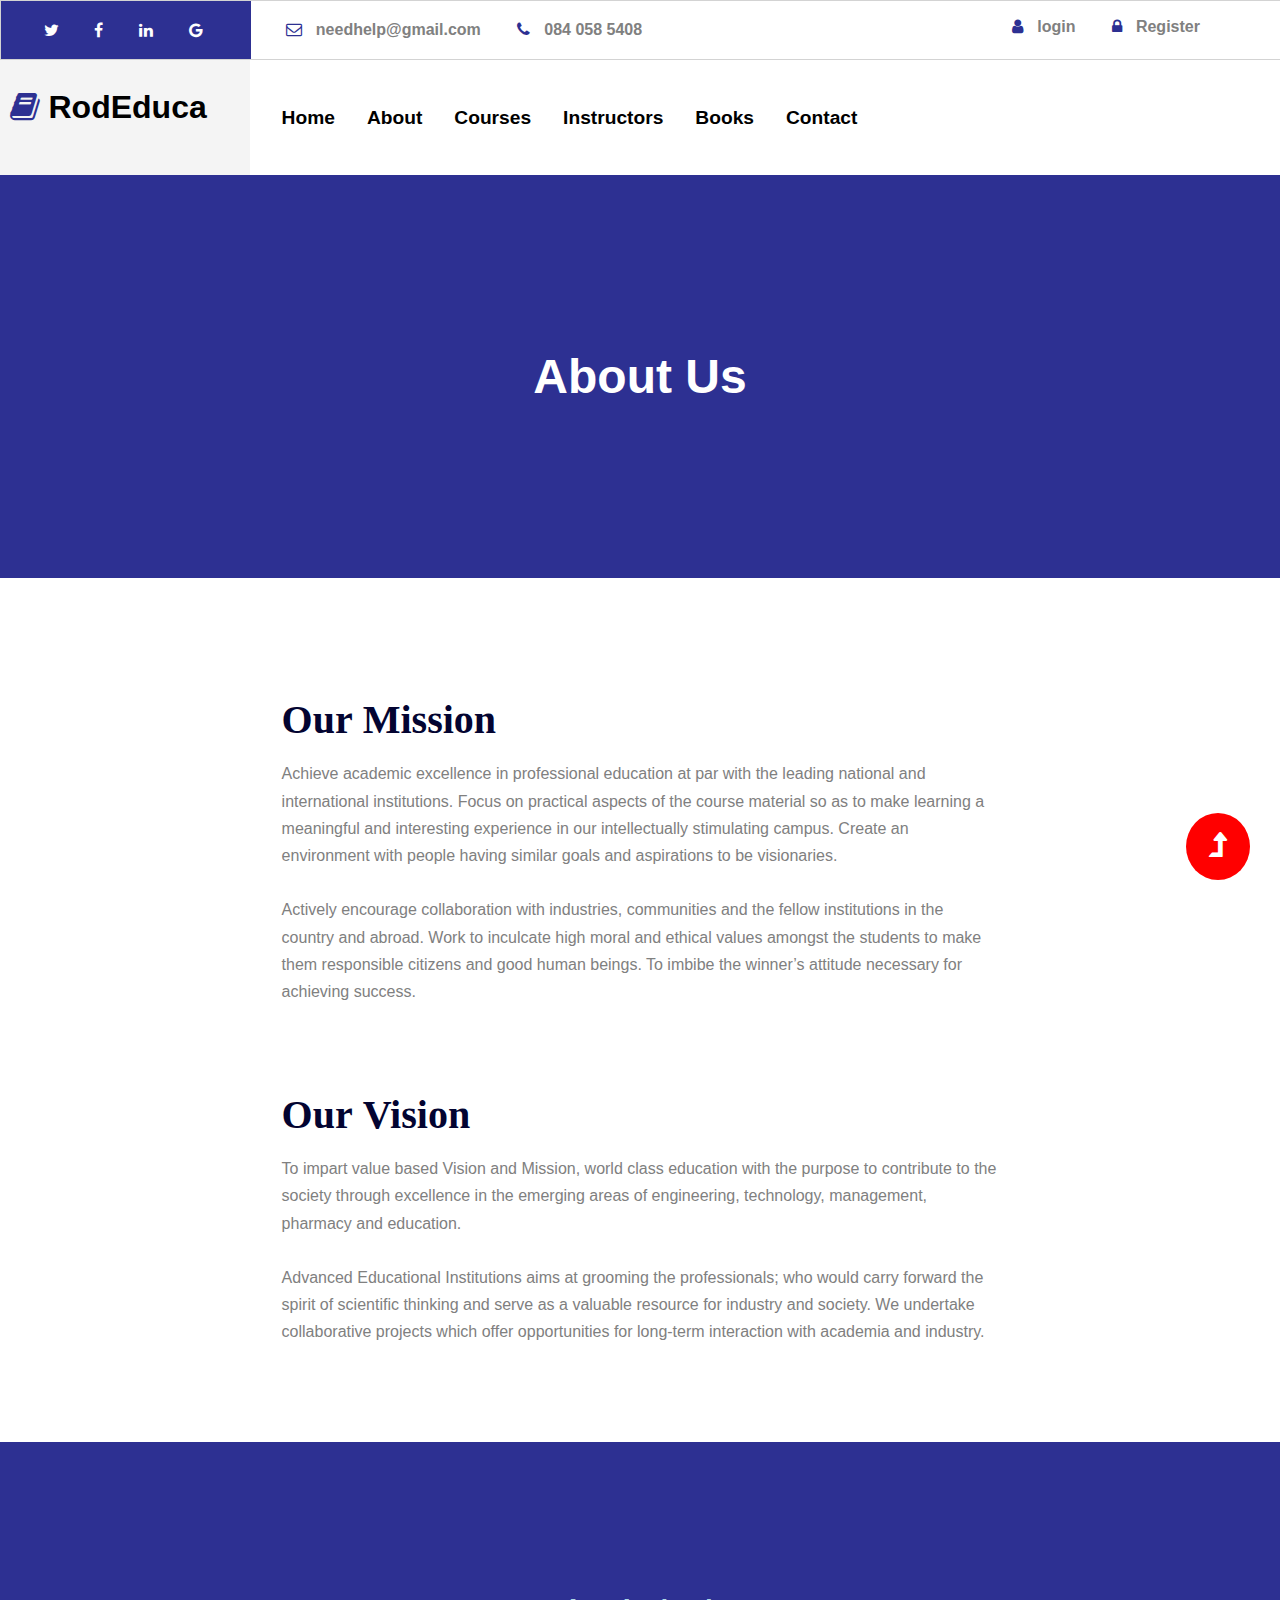
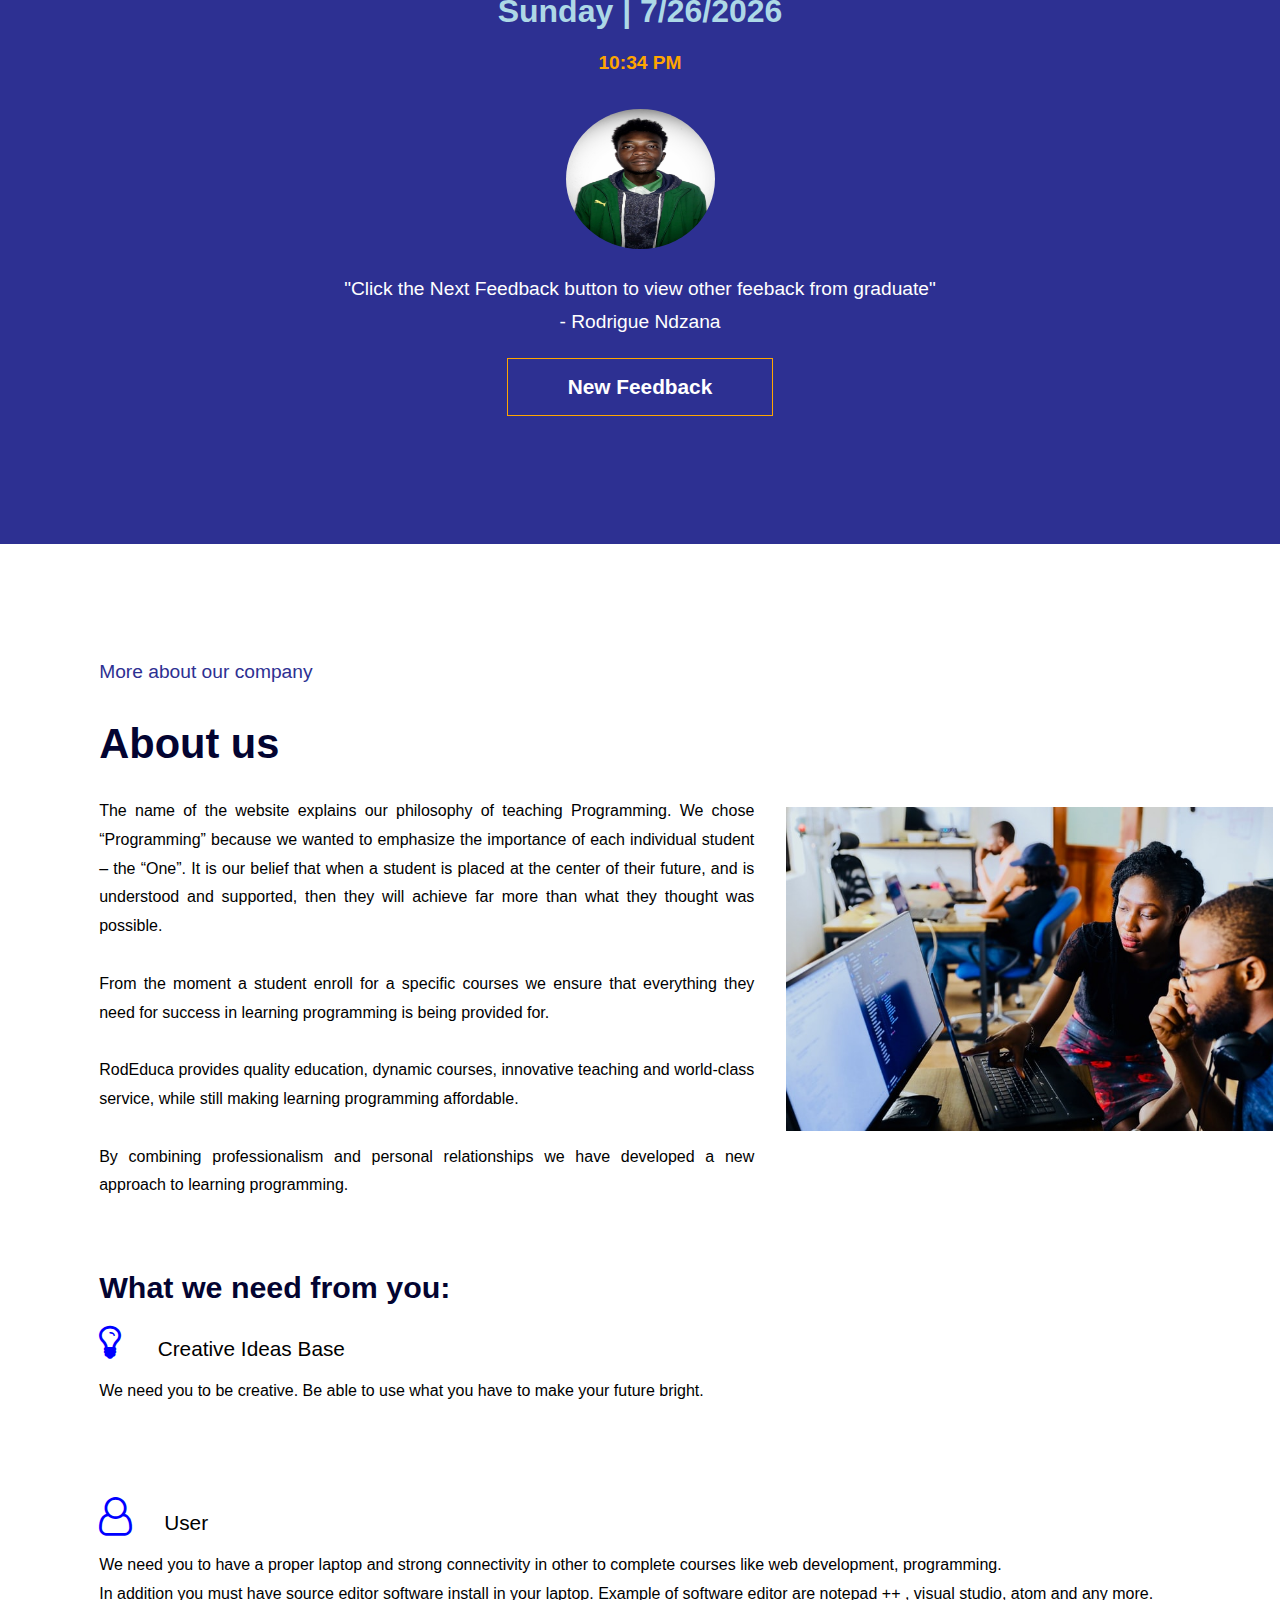
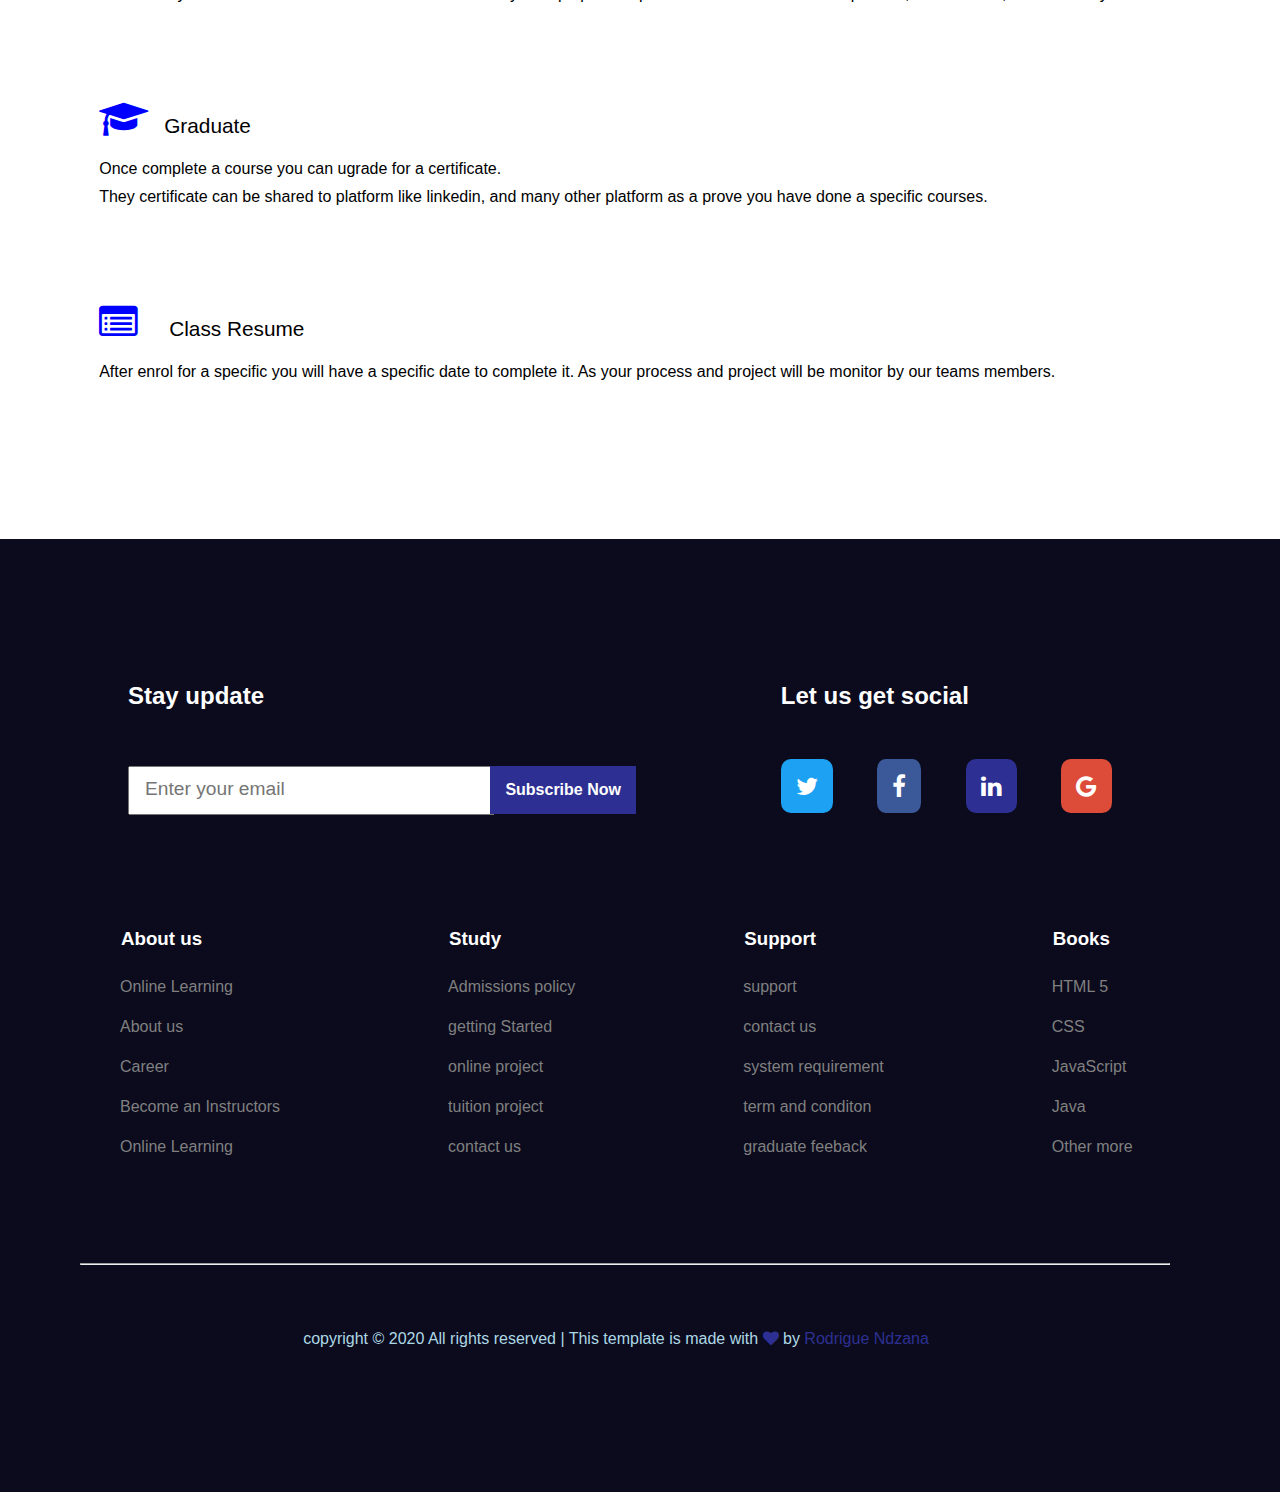
<file: 30-assiment/about.html>
<!DOCTYPE html>
<html>

<head>
  <title>RodEduca/aboutuspage</title>
  <title>RodEduca/homepage</title>
  <meta name="viewport" content="width=device-width, initial-scale=1.0">
  <link rel="stylesheet" href="style.css" />
  <link href="https://stackpath.bootstrapcdn.com/font-awesome/4.7.0/css/font-awesome.min.css" rel="stylesheet">
</head>

<body onload="startTime(); startDate()">
  <!--This is the tie-->
  <!-- first nav -->
  <div class="first_nav">
    <div id="social_media">
      <div class="containerfa">
        <i class="fa fa-twitter" aria-hidden="true"></i>
        <i class="fa fa-facebook" aria-hidden="true"></i>
        <i class="fa fa-linkedin" aria-hidden="true"></i>
        <i class="fa fa-google" aria-hidden="true"></i>
      </div>
    </div>
    <div class="help_email">
      <a href="mailto:ndzanarodrigue6@gmail.com" target="_blank"><i class="fa fa-envelope-o" aria-hidden="true"></i>
        needhelp@gmail.com
      </a>
      <a href="#" target="_blank"><i class="fa fa-phone" aria-hidden="true"></i>
        084 058 5408
      </a>
    </div>
    <div class="login_orregister">
      <a href="loginPage.html" target="_blank"><i class="fa fa-user" aria-hidden="true"></i>
        login
      </a>
      <a href="loginPage.html" target="_blank"><i class="fa fa-lock" aria-hidden="true"></i>
        Register
      </a>
    </div>
  </div>

  <!-- second nav -->
  <div class="mainnav_container" id="scroll">
    <div class="heading">
      <header>
        <h1><i class="fa fa-book" aria-hidden="true"></i>
          RodEduca
        </h1>
      </header>
    </div>
    <div class="second_nav">
      <nav>
        <ul>
          <a href="index.html">
            <li>Home</li>
          </a>
          <a href="#">
            <li>About</li>
          </a>
          <a href="courses.html">
            <li>Courses</li>
          </a>
          <a href="instructor.html">
            <li>Instructors</li>
          </a>
          <a href="book.html">
            <li>Books</li>
          </a>
          <a href="contact.html">
            <li>Contact</li>
          </a>
        </ul>
      </nav>
    </div>
  </div>
  
  <!-- top button session -->
  <button onclick="topFunction()" id="myBtn" title="Go to top">
    <i class="fa fa-level-up" aria-hidden="true"></i>
  </button>
  <script src="javaScript/topButton.js"></script>

  <!-- external about us page start -->
  <div class="pagetitle">
    <header>
      <h1> About Us</h1>
    </header>
  </div>
  <div class="aboutExternalPage">
    <header>
      <h1>our mission</h1>
    </header>
    <p>Achieve academic excellence in professional education at par with the leading national and international institutions.
      Focus on practical aspects of the course material so as to make learning a meaningful and interesting experience in our intellectually stimulating campus.
      Create an environment with people having similar goals and aspirations to be visionaries.
      <br />
      <br />
      Actively encourage collaboration with industries, communities and the fellow institutions in the country and abroad.
      Work to inculcate high moral and ethical values amongst the students to make them responsible citizens and good human beings.
      To imbibe the winner’s attitude necessary for achieving success.
    </p>
  </div>

  <div class="aboutExternalPage">
    <header>
      <h1>our vision</h1>
    </header>
    <p>To impart value based Vision and Mission, world class education with the purpose to contribute to the society through excellence in the emerging areas of engineering, technology, management, pharmacy and education.
      <br />
      <br />
      Advanced Educational Institutions aims at grooming the professionals; who would carry forward the spirit of scientific thinking and serve as a valuable resource for industry and society. We undertake collaborative projects which offer opportunities for long-term interaction with academia and industry.</p>
  </div>

  <!-- about feedback session -->
  <div class="container">
    <div id="date"></div>
    <div id="display"></div>
    <div id="images">
      <img id="imagescount" src="images/Rodrigue_edit.jpg" alt="Rodrigue_edit" />
    </div>
    <div id="content">
      <p id="quote">"Click the Next Feedback button to view other feeback from graduate" <br />- Rodrigue Ndzana</p>
    </div>
    <button id="gen" onclick="genQuote()">New Feedback </button>
  </div>

  <!-- More about the instutions -->
  <div class="aboutexternal">
    <p>More about our company</p>
    <h1>About us</h1>
    <div class="descriptionexternal">
      <div>
        <p>The name of the website explains our philosophy of teaching Programming. We chose “Programming” because we wanted to emphasize the importance of each individual student – the “One”.
          It is our belief that when a student is placed at the center of their future, and is understood and supported, then they will achieve far more than what they thought was possible.
          <br />
          <br />
          From the moment a student enroll for a specific courses we ensure that everything they need for success in learning programming is being provided for.
          <br />
          <br />
          RodEduca provides quality education, dynamic courses, innovative teaching and world-class service, while still making learning programming affordable.
          <br />
          <br />
          By combining professionalism and personal relationships we have developed a new approach to learning programming.</p>
      </div>

      <div class="image1">
        <picture>
          <img src="images/aboutimg.jpg" alt="aboutimg" />
        </picture>
      </div>
    </div>

    <div class="materialNeeded">
      <h2>What we need from you:</h2>
      <div class="creativeIdea">
        <i class="fa fa-lightbulb-o" aria-hidden="true"></i> <span>Creative Ideas base</span>
        <p>We need you to be creative. Be able to use what you have to make your future bright.</p>
      </div>

      <br />
      <br />
      <div class="users">
        <i class="fa fa-user-o" aria-hidden="true"></i><span>User</span>
        <p>
          We need you to have a proper laptop and strong connectivity in other to complete courses like web development, programming.<br />
          In addition you must have source editor software install in your laptop. Example of software editor are notepad ++ , visual studio, atom and any more.

        </p>
      </div>

      <br />
      <br />
      <div>
        <i class="fa fa-graduation-cap" aria-hidden="true"></i><span style="margin-left: 1rem;">Graduate</span>
        <p>
          Once complete a course you can ugrade for a certificate. <br />
          They certificate can be shared to platform like
          linkedin, and many other platform as a prove you have done a specific courses.
        </p>
      </div>
      <br />
      <br />
      <div>
        <i class="fa fa-list-alt" aria-hidden="true"></i><span>Class Resume</span>
        <p> After enrol for a specific you will have a specific date to complete it. As your process and project will be monitor by our teams members.</p>
      </div>
    </div>
  </div>

  <!-- footer session of the webpage -->
  <footer class="footermaincontainer">
    <div class="socialmedia">
      <div class="stayUpdate">
        <header>
          <h2>Stay update</h2>
        </header>
        <form action="#" method="POST">
          <input type="email" placeholder="Enter your email" />
          <button type="button">Subscribe now </button>
        </form>
      </div>
      <div class="letUsSocial">
        <header>
          <h2>Let us get social</h2>
        </header>
        <a href="#"><i class="fa fa-twitter" aria-hidden="true"></i></a>
        <a href="#"><i class="fa fa-facebook" aria-hidden="true"></i></a>
        <a href="#"><i class="fa fa-linkedin" aria-hidden="true"></i></a>
        <a href="#"><i class="fa fa-google" aria-hidden="true"></i></a>
      </div>

    </div>
    <div class="secondfooter">
      <div class="aboutusfooter">
        <header>
          <h3>About us</h3>
        </header>
        <nav>
          <ul>
            <a href="#">
              <li>Online Learning</li>
            </a>
            <a href="#">
              <li>About us</li>
            </a>
            <a href="#">
              <li>Career</li>
            </a>
            <a href="#">
              <li>Become an Instructors</li>
            </a>
            <a href="#">
              <li>Online Learning</li>
            </a>
          </ul>
        </nav>
      </div>
      <div class="studyusfooter">
        <header>
          <h3>Study</h3>
        </header>
        <nav>
          <ul>
            <a href="#">
              <li>Admissions policy </li>
            </a>
            <a href="#">
              <li>getting Started</li>
            </a>
            <a href="#">
              <li>online project</li>
            </a>
            <a href="#">
              <li>tuition project</li>
            </a>
            <a href="#">
              <li>contact us</li>
            </a>
          </ul>
        </nav>
      </div>
      <div class="supportfooter">
        <header>
          <h3>Support</h3>
        </header>
        <nav>
          <ul>
            <a href="#">
              <li>support</li>
            </a>
            <a href="#">
              <li>contact us</li>
            </a>
            <a href="#">
              <li>system requirement</li>
            </a>
            <a href="#">
              <li>term and conditon</li>
            </a>
            <a href="#">
              <li>graduate feeback</li>
            </a>
          </ul>
        </nav>
      </div>
      <div class="bookusfooter">
        <header>
          <h3>Books</h3>
        </header>
        <nav>
          <ul>
            <a href="#">
              <li>HTML 5</li>
            </a>
            <a href="#">
              <li>CSS</li>
            </a>
            <a href="#">
              <li>JavaScript</li>
            </a>
            <a href="#">
              <li>Java</li>
            </a>
            <a href="#">
              <li>Other more</li>
            </a>
          </ul>
        </nav>
      </div>
    </div>
    <hr />
    <p class="copyright">copyright &copy; 2020 All rights reserved | This template is made with <i class="fa fa-heart" aria-hidden="true"></i> by <a href="#">Rodrigue Ndzana</a></p>
  </footer>

  <script src="javaScript/iterative.js"></script>
  <script src="javaScript/aboutus.js"></script>
</body>

</html>
</file>
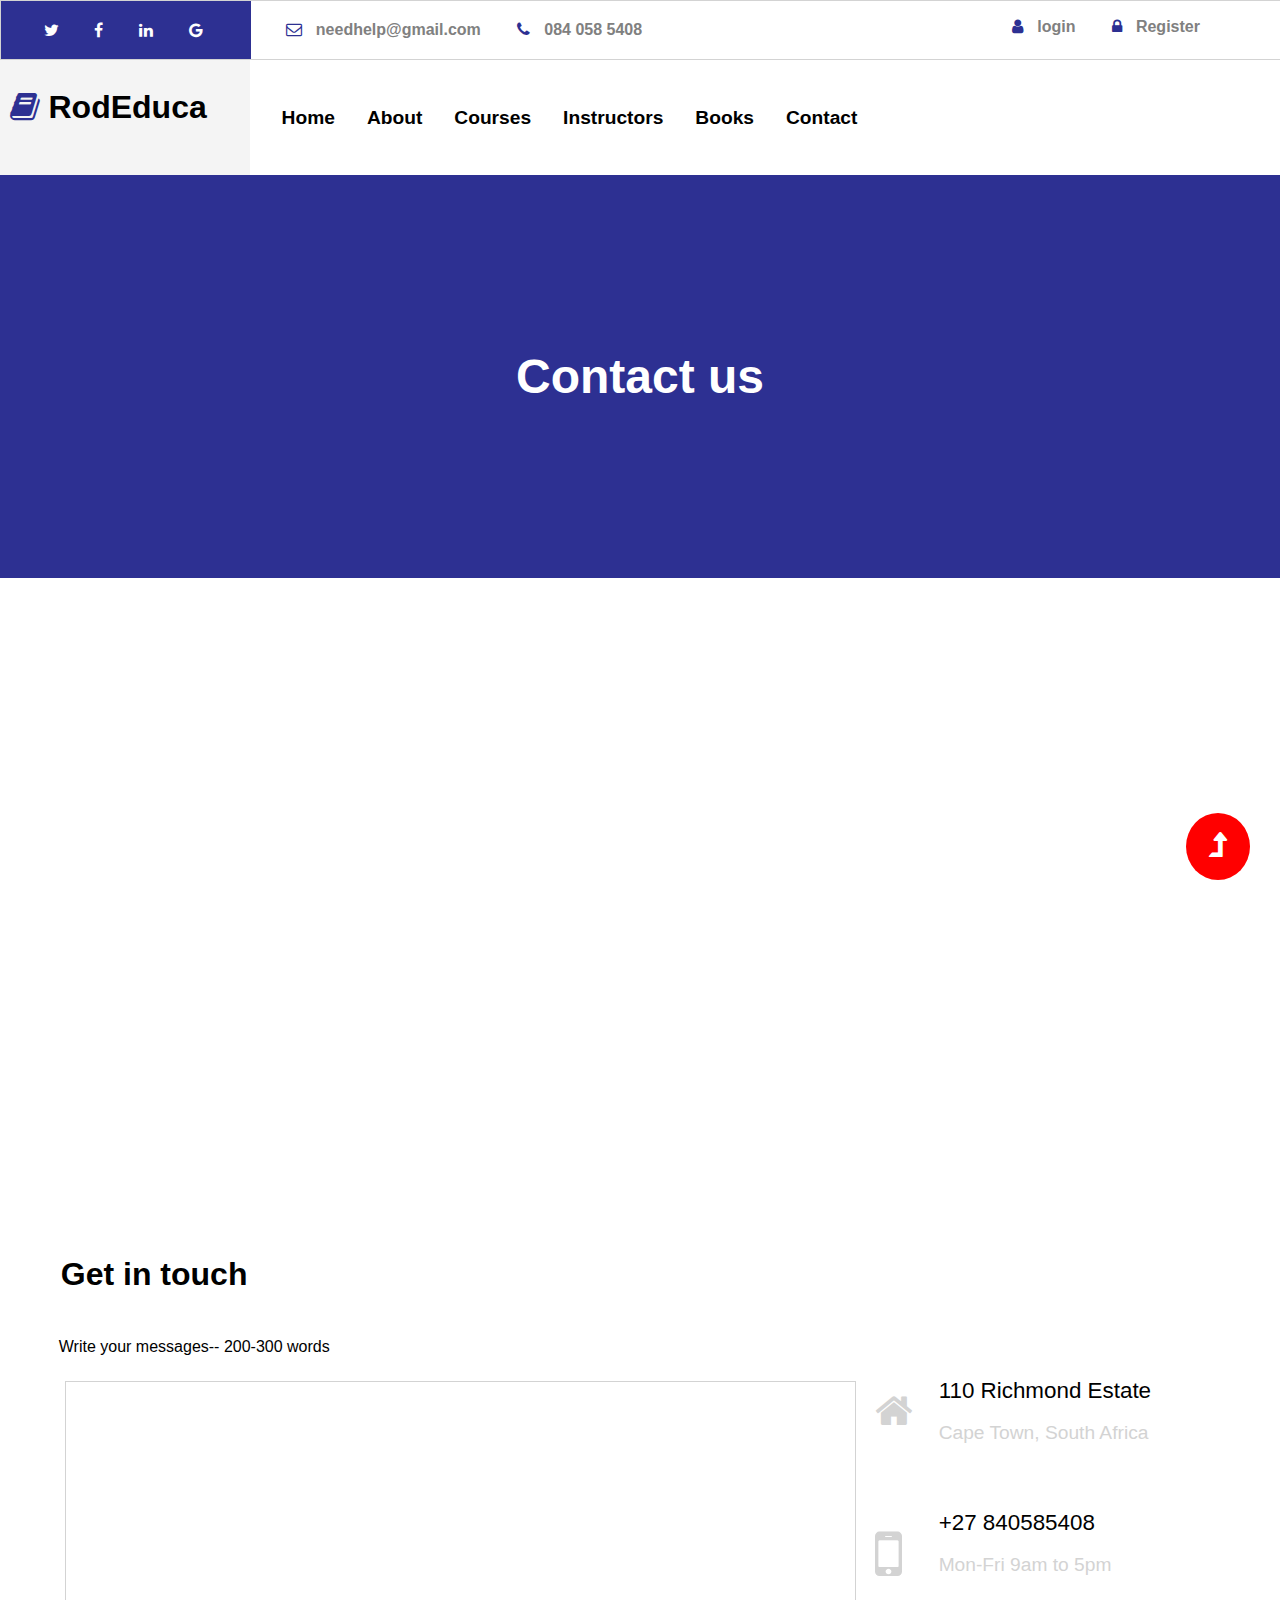
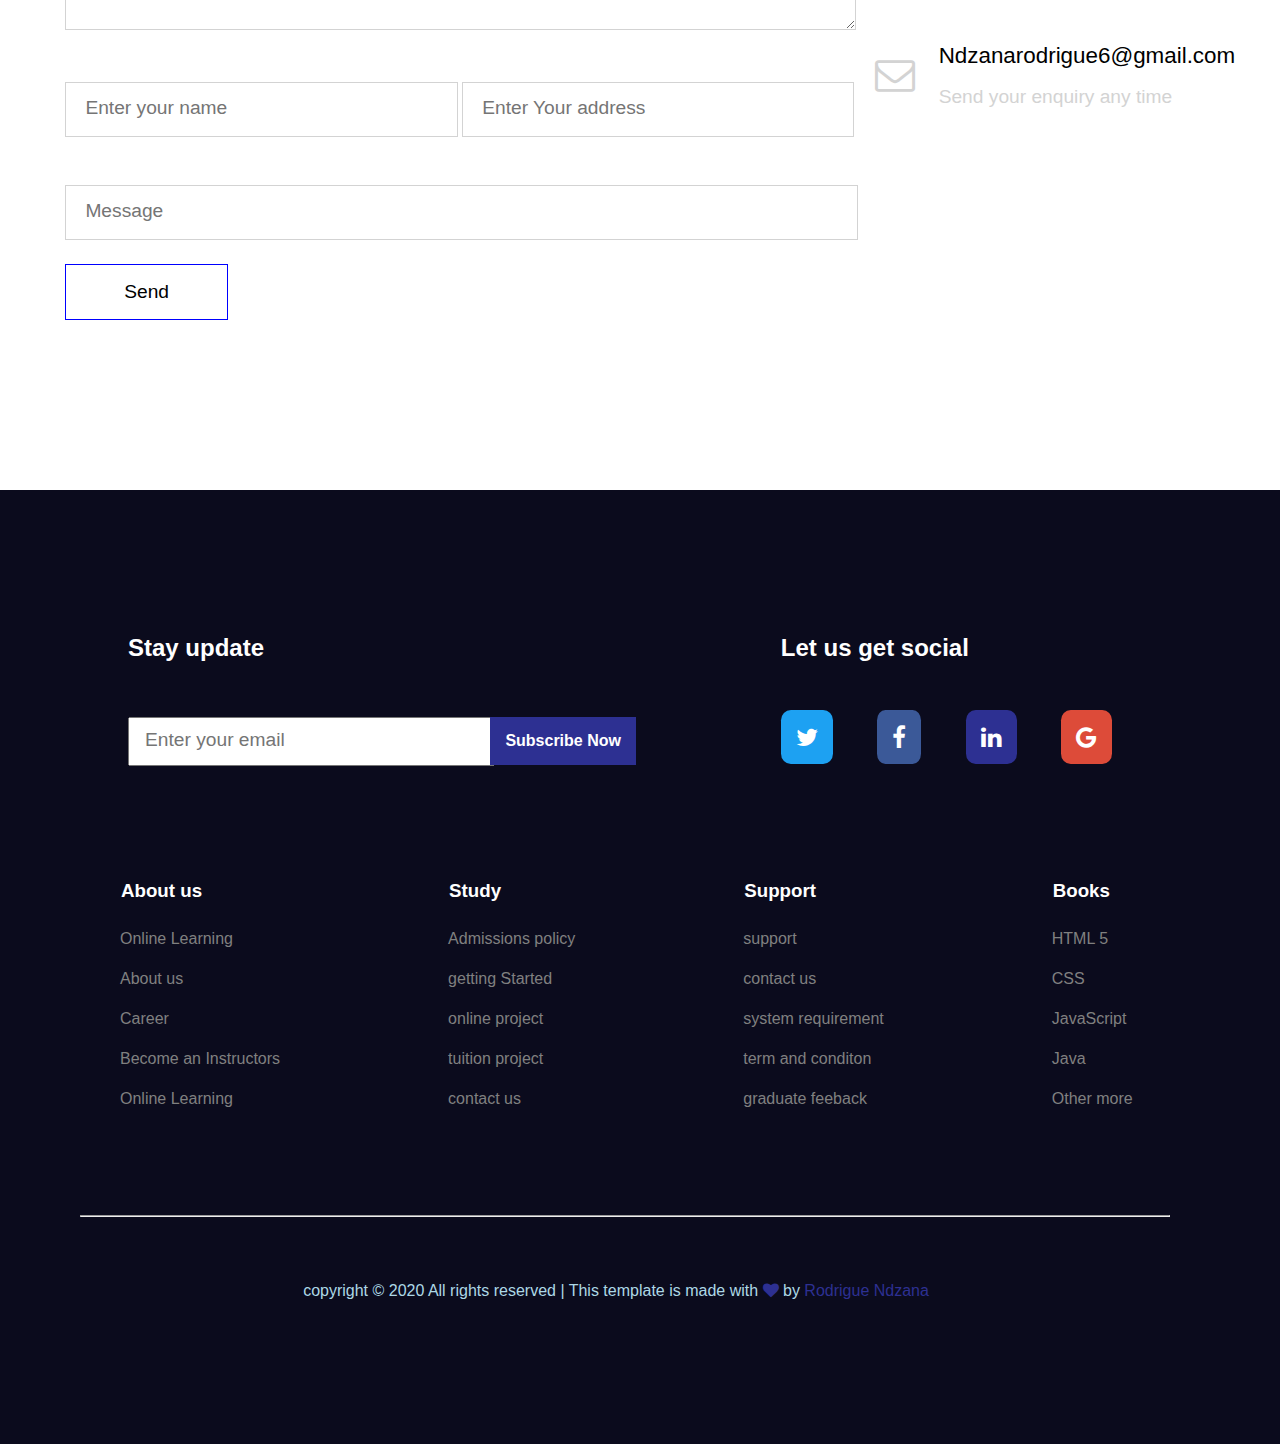
<file: 30-assiment/contact.html>
<!DOCTYPE html>
<html>

<head>
  <title>RodrEduca/contactpage</title>
  <meta name="viewport" content="width=device-width, initial-scale=1.0">
  <link rel="stylesheet" href="style.css" />
  <link href="https://stackpath.bootstrapcdn.com/font-awesome/4.7.0/css/font-awesome.min.css" rel="stylesheet">
</head>

<body>
  <!-- first nav -->
  <div class="first_nav">
    <div id="social_media">
      <div class="containerfa">
        <i class="fa fa-twitter" aria-hidden="true"></i>
        <i class="fa fa-facebook" aria-hidden="true"></i>
        <i class="fa fa-linkedin" aria-hidden="true"></i>
        <i class="fa fa-google" aria-hidden="true"></i>
      </div>
    </div>
    <div class="help_email">
      <a href="mailto:ndzanarodrigue6@gmail.com" target="_blank"><i class="fa fa-envelope-o" aria-hidden="true"></i>
        needhelp@gmail.com
      </a>
      <a href="#" target="_blank"><i class="fa fa-phone" aria-hidden="true"></i>
        084 058 5408
      </a>
    </div>
    <div class="login_orregister">
      <a href="loginPage.html" target="_blank"><i class="fa fa-user" aria-hidden="true"></i>
        login
      </a>
      <a href="loginPage.html" target="_blank"><i class="fa fa-lock" aria-hidden="true"></i>
        Register
      </a>
    </div>
  </div>

  <!-- secondnav -->
  <div class="mainnav_container" id="scroll">
    <div class="heading">
      <header>
        <h1><i class="fa fa-book" aria-hidden="true"></i>
          RodEduca
        </h1>
      </header>
    </div>
    <div class="second_nav">
      <nav>
        <ul>
          <a href="index.html">
            <li>Home</li>
          </a>
          <a href="about.html">
            <li>About</li>
          </a>
          <a href="courses.html">
            <li>Courses</li>
          </a>
          <a href="instructor.html">
            <li>Instructors</li>
          </a>
          <a href="book.html">
            <li>Books</li>
          </a>
          <a href="#">
            <li>Contact</li>
          </a>
        </ul>
      </nav>
    </div>
  </div>

  <!-- top button -->
  <button onclick="topFunction()" id="myBtn" title="Go to top">
    <i class="fa fa-level-up" aria-hidden="true"></i>
  </button>
  <script src="javaScript/topButton.js"></script>

  <div class="pagetitle">
    <header>
      <h1> Contact us</h1>
    </header>

  </div>
  <!-- main contact session  -->
  <main class="contactuspage">
    <div class="map">
      <iframe src="https://www.google.com/maps/embed?pb=!1m18!1m12!1m3!1d3311.5679371393016!2d18.56293061492366!3d-33.9007797281502!2m3!1f0!2f0!3f0!3m2!1i1024!2i768!4f13.1!3m3!1m2!1s0x1dcc5bb3c5948439%3A0x7f3733a38c43a919!2s110%20Hugo%20St%2C%20Richmond%20Estate%2C%20Cape%20Town%2C%207460!5e0!3m2!1sen!2sza!4v1603486815027!5m2!1sen!2sza" width="600" height="450" frameborder="0" style="border:0;" allowfullscreen="" aria-hidden="false" tabindex="0"></iframe>
    </div>
    <div class="maindivcontact">
      <div class="getInTouch">
        <form action="#" method="POST">
          <fieldset>
            <legend>
              Get in touch
            </legend>
            <label> Write your messages-- 200-300 words</label>
            <div class="txtb">

              <textarea placeholder="Enter Your address" maxlength="300" required> </textarea>
            </div>
            <div class="txtb">

              <input type="text" name="txtname" value="" placeholder="Enter your name" required>
              <input type="email" name="txtAddress" value="" placeholder="Enter Your address" required>
            </div>

            <div class="txtb message">
              <input type="text" name="txtmessage" value="" placeholder="Message" required>
            </div>
            <button class="btn btn1 contactutton"> Send</button>

          </fieldset>
        </form>

      </div>
      <div class="address">
        <div class="addressinfo">
          <div><i class="fa fa-home" aria-hidden="true"></i></div>
          <div class="place">
            <a href="https://goo.gl/maps/eT3T9WqKKTvvfVUt5" target="_blank">
              <p>110 Richmond Estate</p>
              <span>Cape Town, South Africa</span>
            </a>
          </div>

        </div>
        <div class="addressinfo">
          <div><i class="fa fa-mobile fa-2x" style="
                                            font-size: 3.9rem;" aria-hidden="true"></i></div>
          <div class="place">
            <p>+27 840585408</p>
            <span>Mon-Fri 9am to 5pm</span>
          </div>

        </div>
        <div class="addressinfo">
          <div><i class="fa fa-envelope-o" aria-hidden="true"></i></div>
          <div class="place">
            <a href="mailto:ndzanarodrigue6@gmail.com" target="_blank">
              <p>Ndzanarodrigue6@gmail.com</p>
            </a>
            <span>Send your enquiry any time</span>
          </div>

        </div>
      </div>
    </div>

  </main>

  <!-- footer session of the webpage -->
  <footer class="footermaincontainer">
    <div class="socialmedia">
      <div class="stayUpdate">
        <header>
          <h2>Stay update</h2>
        </header>
        <form action="#" method="POST">
          <input type="email" placeholder="Enter your email" />
          <button type="button">Subscribe now </button>
        </form>
      </div>
      <div class="letUsSocial">
        <header>
          <h2>Let us get social</h2>
        </header>
        <a href="#"><i class="fa fa-twitter" aria-hidden="true"></i></a>
        <a href="#"><i class="fa fa-facebook" aria-hidden="true"></i></a>
        <a href="#"><i class="fa fa-linkedin" aria-hidden="true"></i></a>
        <a href="#"><i class="fa fa-google" aria-hidden="true"></i></a>
      </div>

    </div>
    <div class="secondfooter">
      <div class="aboutusfooter">
        <header>
          <h3>About us</h3>
        </header>
        <nav>
          <ul>
            <a href="#">
              <li>Online Learning</li>
            </a>
            <a href="about.html">
              <li>About us</li>
            </a>
            <a href="#">
              <li>Career</li>
            </a>
            <a href="courses.html">
              <li>Become an Instructors</li>
            </a>
            <a href="courses.html">
              <li>Online Learning</li>
            </a>
          </ul>
        </nav>
      </div>
      <div class="studyusfooter">
        <header>
          <h3>Study</h3>
        </header>
        <nav>
          <ul>
            <a href="#">
              <li>Admissions policy </li>
            </a>
            <a href="courses.html">
              <li>getting Started</li>
            </a>
            <a href="#">
              <li>online project</li>
            </a>
            <a href="#">
              <li>tuition project</li>
            </a>
            <a href="contact.html">
              <li>contact us</li>
            </a>
          </ul>
        </nav>
      </div>
      <div class="supportfooter">
        <header>
          <h3>Support</h3>
        </header>
        <nav>
          <ul>
            <a href="#">
              <li>support</li>
            </a>
            <a href="contact.html">
              <li>contact us</li>
            </a>
            <a href="#">
              <li>system requirement</li>
            </a>
            <a href="#">
              <li>term and conditon</li>
            </a>
            <a href="about.html">
              <li>graduate feeback</li>
            </a>
          </ul>
        </nav>
      </div>
      <div class="bookusfooter">
        <header>
          <h3>Books</h3>
        </header>
        <nav>
          <ul>
            <a href="#">
              <li>HTML 5</li>
            </a>
            <a href="#">
              <li>CSS</li>
            </a>
            <a href="#">
              <li>JavaScript</li>
            </a>
            <a href="#">
              <li>Java</li>
            </a>
            <a href="#">
              <li>Other more</li>
            </a>
          </ul>
        </nav>
      </div>
    </div>
    <hr />
    <p class="copyright">copyright &copy; 2020 All rights reserved | This template is made with <i class="fa fa-heart" aria-hidden="true"></i> by <a href="#">Rodrigue Ndzana</a></p>
  </footer>
  <script src="javaScript/iterative.js"></script>
</body>

</html>
</file>
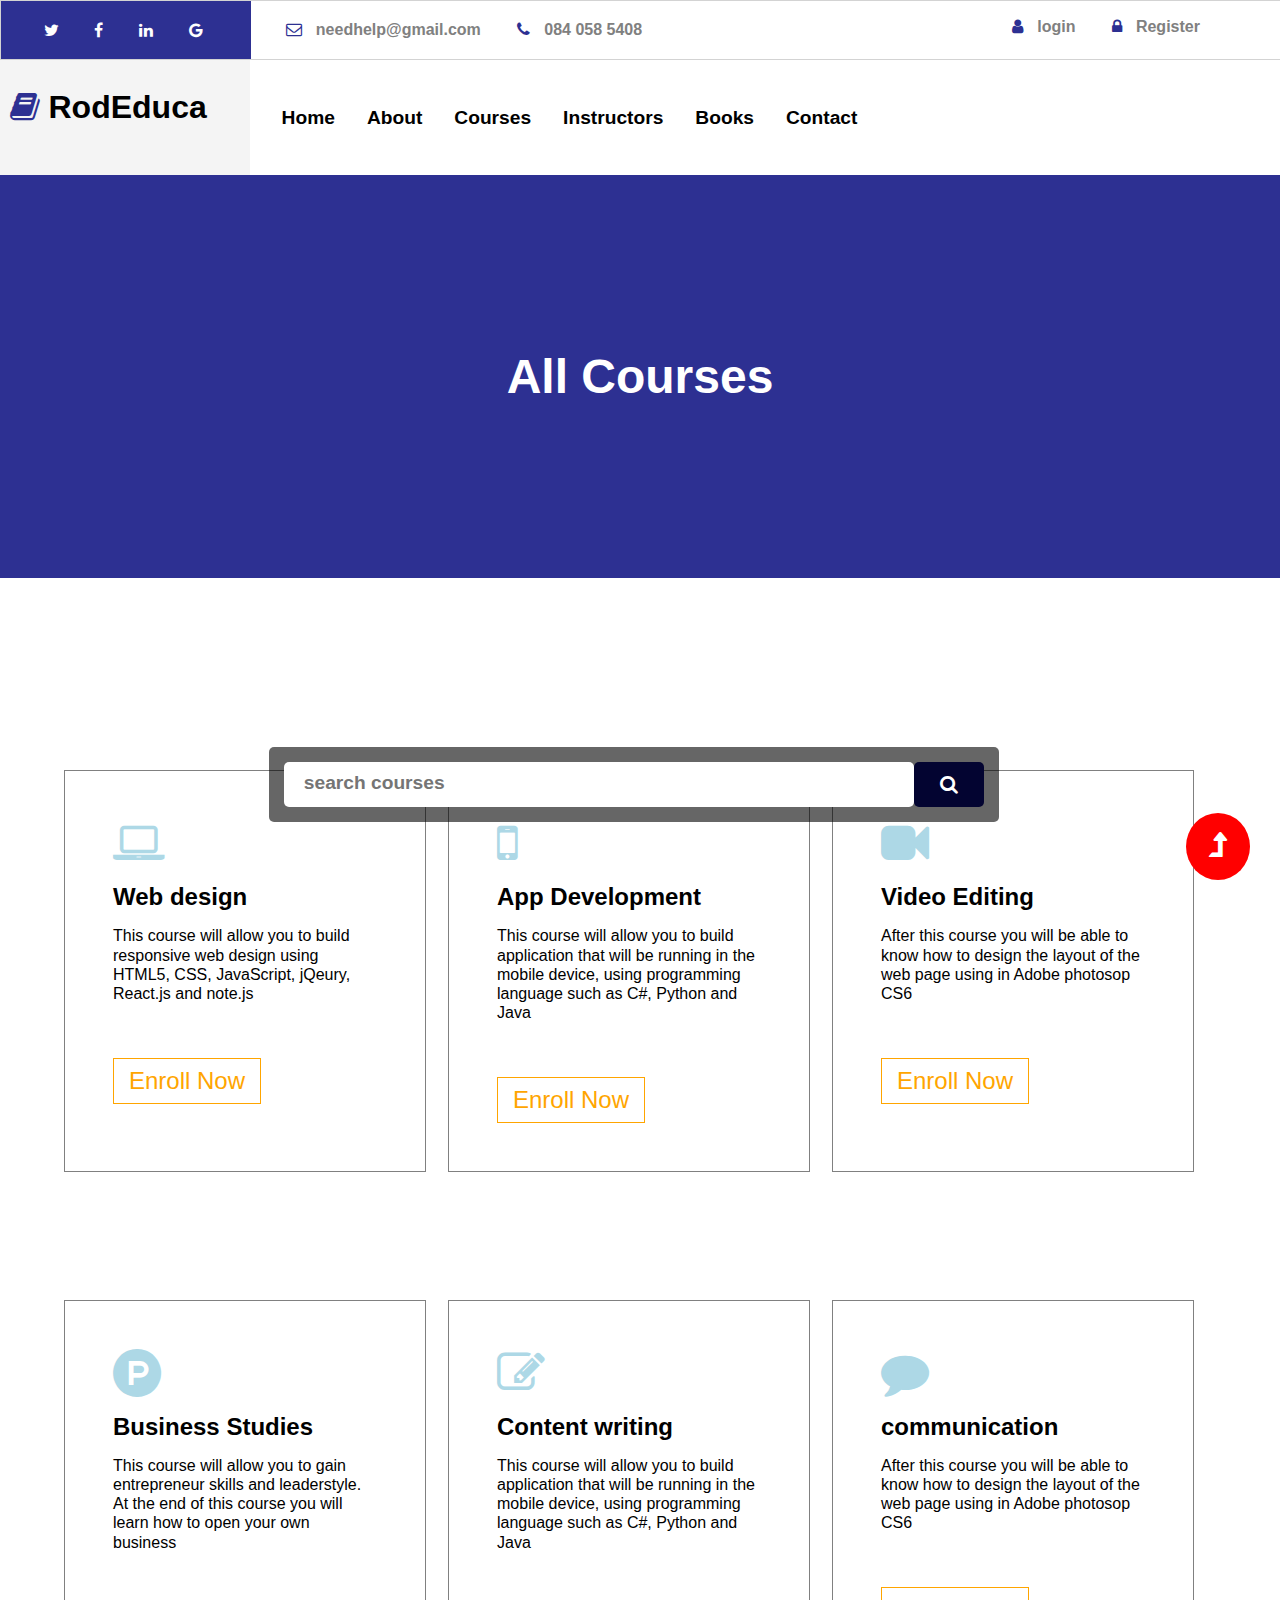
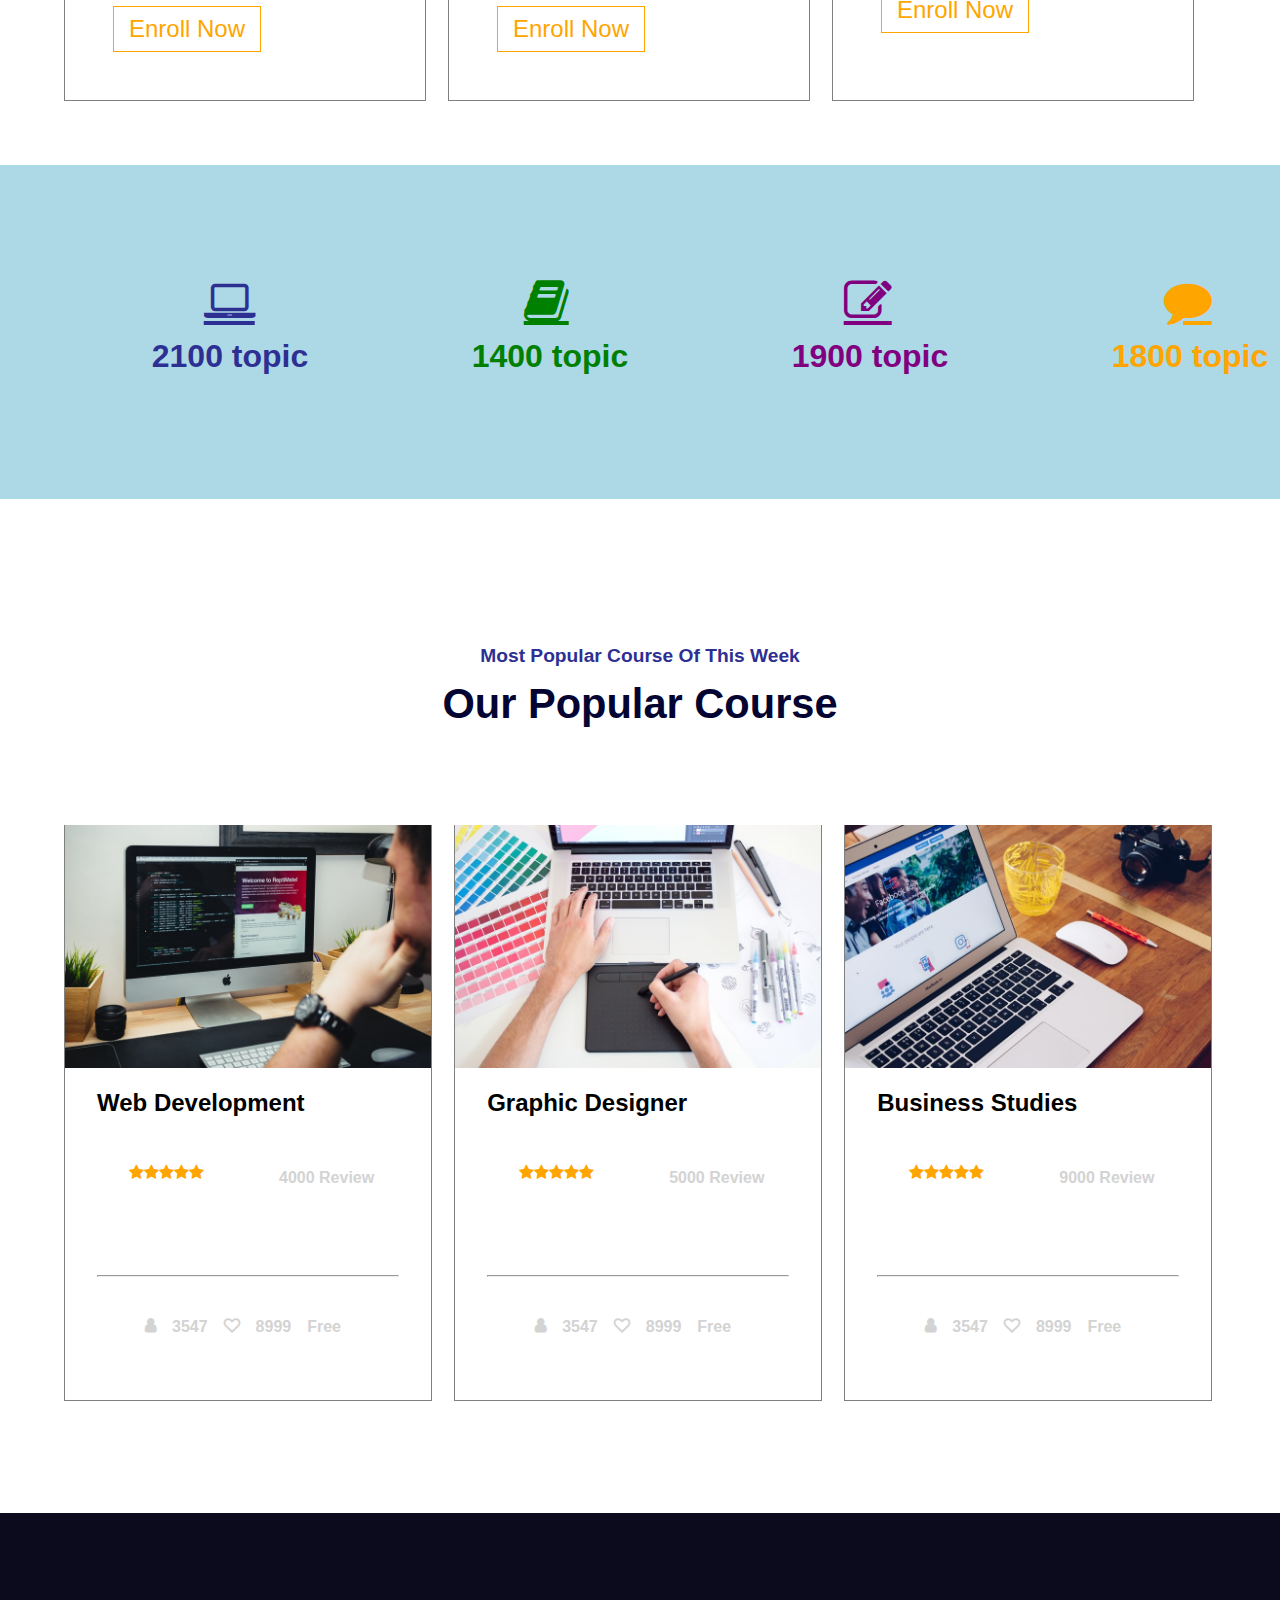
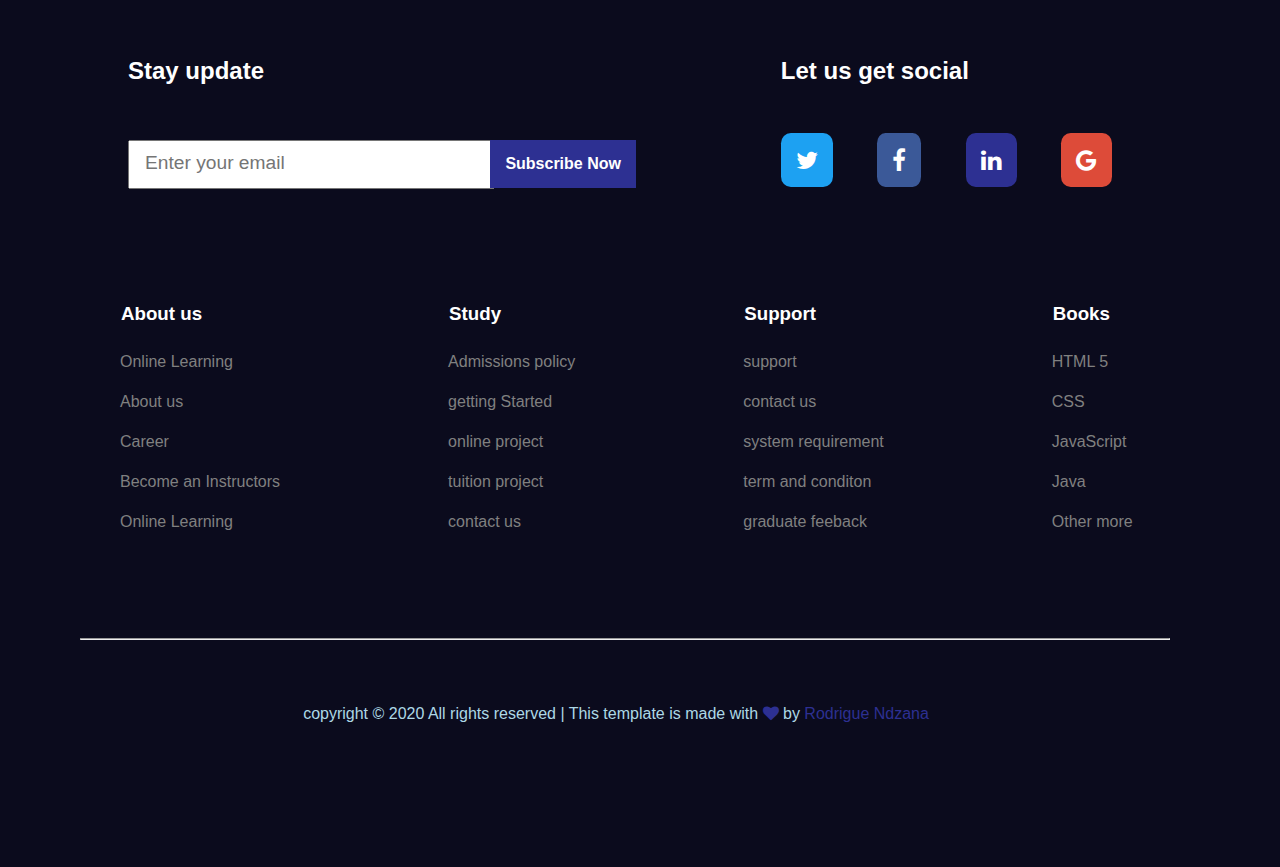
<file: 30-assiment/courses.html>
<!DOCTYPE html>
<html>

<head>
  <title>RodEduca/Courses</title>
  <meta name="viewport" content="width=device-width, initial-scale=1.0">
  <link rel="stylesheet" href="style.css" />
  <script src="https://ajax.googleapis.com/ajax/libs/jquery/3.5.1/jquery.min.js"></script>
  <!--External plugins or search function-->
  <link href="https://stackpath.bootstrapcdn.com/font-awesome/4.7.0/css/font-awesome.min.css" rel="stylesheet">
</head>

<body>
  <!-- first nav -->
  <div class="first_nav">
    <div id="social_media">
      <div class="containerfa">
        <i class="fa fa-twitter" aria-hidden="true"></i>
        <i class="fa fa-facebook" aria-hidden="true"></i>
        <i class="fa fa-linkedin" aria-hidden="true"></i>
        <i class="fa fa-google" aria-hidden="true"></i>
      </div>
    </div>
    <div class="help_email">
      <a href="mailto:ndzanarodrigue6@gmail.com" target="_blank"><i class="fa fa-envelope-o" aria-hidden="true"></i>
        needhelp@gmail.com
      </a>
      <a href="#" target="_blank"><i class="fa fa-phone" aria-hidden="true"></i>
        084 058 5408
      </a>
    </div>
    <div class="login_orregister">
      <a href="loginPage.html" target="_blank"><i class="fa fa-user" aria-hidden="true"></i>
        login
      </a>
      <a href="loginPage.html" target="_blank"><i class="fa fa-lock" aria-hidden="true"></i>
        Register
      </a>
    </div>
  </div>

  <!-- secondnav -->
  <div class="mainnav_container" id="scroll">
    <div class="heading">
      <header>
        <h1><i class="fa fa-book" aria-hidden="true"></i>
          RodEduca
        </h1>
      </header>
    </div>
    <div class="second_nav">
      <nav>
        <ul>
          <a href="index.html">
            <li>Home</li>
          </a>
          <a href="about.html">
            <li>About</li>
          </a>
          <a href="#">
            <li>Courses</li>
          </a>
          <a href="instructor.html">
            <li>Instructors</li>
          </a>
          <a href="book.html">
            <li>Books</li>
          </a>
          <a href="contact.html">
            <li>Contact</li>
          </a>
        </ul>
      </nav>
    </div>
  </div>

  <!-- top button -->
  <button onclick="topFunction()" id="myBtn" title="Go to top">
    <i class="fa fa-level-up" aria-hidden="true"></i>
  </button>
  <script src="javaScript/topButton.js"></script>

  <!-- courses session of the webpage -->
  <div class="pagetitle">
    <header>
      <h1> All Courses</h1>
    </header>

  </div>
  <!-- search bar session -->
  <div class="searchdiv">
    <input type="text" onkeypress="search_course()" id="searchbar" class="input" placeholder="search courses" />
    <div class="searchbtn">
      <i class="fa fa-search" aria-hidden="true"></i>
    </div>
  </div>
  
  <!-- first course line container -->
  <div class="firstcourse_container" id="search">
    <div class="webDesign">
      <i class="fa fa-laptop" aria-hidden="true"></i>
      <h2>Web design</h2>
      <p>This course will allow you to build responsive web design using HTML5, CSS, JavaScript, jQeury, React.js and note.js</p>
      <br />
      <br />
      <button type="button" class="enroll" onclick="alertenroll()">enroll now</button>
    </div>

    <div class="appDevelopment">
      <i class="fa fa-mobile" aria-hidden="true"></i>
      <h2>App Development</h2>
      <p>This course will allow you to build application that will be running in the mobile device, using programming language such as C#, Python and Java</p>
      <br />
      <br />
      <button type="button" class="enroll" onclick="alertenroll()">enroll now</button>
    </div>
    <div class="videoEditing">
      <i class="fa fa-video-camera" aria-hidden="true"></i>
      <h2>Video Editing</h2>
      <p>After this course you will be able to know how to design the layout of the web page using in Adobe photosop CS6</p>
      <br />
      <br />
      <button type="button" class="enroll" onclick="alertenroll()">enroll now</button>
    </div>
  </div>

  <div class="secondcourse_container" id="search">
    <div class="businessPractice">
      <i class="fa fa-product-hunt" aria-hidden="true"></i>
      <h2>Business Studies</h2>
      <p>This course will allow you to gain entrepreneur skills and leaderstyle. At the end of this course you will learn how to open your own business</p>
      <br />
      <br />
      <button type="button" class="enroll" onclick="alertenroll()">enroll now</button>
    </div>
    <div class="contentwriting">
      <i class="fa fa-pencil-square-o" aria-hidden="true"></i>
      <h2>Content writing</h2>
      <p>This course will allow you to build application that will be running in the mobile device, using programming language such as C#, Python and Java</p>
      <br />
      <br />
      <button type="button" class="enroll" onclick="alertenroll()">enroll now</button>
    </div>
    <div class="communication">
      <i class="fa fa-comment" aria-hidden="true"></i>
      <h2>communication</h2>
      <p>After this course you will be able to know how to design the layout of the web page using in Adobe photosop CS6</p>
      <br />
      <br />
      <button type="button" class="enroll" onclick="alertenroll()">enroll now</button>
    </div>
  </div>

  <div class="numberTopic">
    <div class="topic" style="color:#2d3092">
      <i class="fa fa-laptop" aria-hidden="true"></i>
      <h1>2100 topic</h1>
    </div>
    <div class="topic" style="color:green">
      <i class="fa fa-book" aria-hidden="true"></i>
      <h1>1400 topic</h1>
    </div>
    <div class="topic" style="color:purple">
      <i class="fa fa-pencil-square-o" aria-hidden="true"></i>
      <h1>1900 topic</h1>
    </div>
    <div class="topic" style="color:orange">
      <i class="fa fa-comment" aria-hidden="true"></i>
      <h1>1800 topic</h1>
    </div>
  </div>
  <div class="browse_course wanted">
    <p>Most Popular Course Of This Week</p>
    <h1>Our Popular Course</h1>
  </div>
  <div class="mostwantedcourse">
    <div class="webDevelopment">
      <img src="images/webdevelopment.jpg" alt="webDevelopment" />
      <h2>Web Development</h2>

      <div class="star">
        <i class="fa fa-star" aria-hidden="true"></i>
        <i class="fa fa-star" aria-hidden="true"></i>
        <i class="fa fa-star" aria-hidden="true"></i>
        <i class="fa fa-star" aria-hidden="true"></i>
        <i class="fa fa-star" aria-hidden="true"></i>
        <div>
          <p>4000 Review</p>
        </div>
      </div>
      <hr />
      <div class="star user">
        <i class="fa fa-user" aria-hidden="true"></i> <span>3547</span>
        <i class="fa fa-heart-o" aria-hidden="true"></i><span>8999</span>
        <span>Free</span>
      </div>
    </div>
    <div class="graphicdesigner">
      <img src="images/graphicdesigner.jpg" alt="digitalDesigner" />
      <h2>Graphic Designer</h2>

      <div class="star">
        <i class="fa fa-star" aria-hidden="true"></i>
        <i class="fa fa-star" aria-hidden="true"></i>
        <i class="fa fa-star" aria-hidden="true"></i>
        <i class="fa fa-star" aria-hidden="true"></i>
        <i class="fa fa-star" aria-hidden="true"></i>
        <div>
          <p>5000 Review</p>
        </div>
      </div>
      <hr />
      <div class="star user">
        <i class="fa fa-user" aria-hidden="true"></i> <span>3547</span>
        <i class="fa fa-heart-o" aria-hidden="true"></i><span>8999</span>
        <span>Free</span>
      </div>
    </div>
    <div class="businessstudie" class="course">
      <img src="images/businessstudies.jpg" alt="businessstudies" />
      <h2>Business Studies</h2>

      <div class="star">
        <i class="fa fa-star" aria-hidden="true"></i>
        <i class="fa fa-star" aria-hidden="true"></i>
        <i class="fa fa-star" aria-hidden="true"></i>
        <i class="fa fa-star" aria-hidden="true"></i>
        <i class="fa fa-star" aria-hidden="true"></i>
        <div>
          <p>9000 Review</p>
        </div>
      </div>
      <hr />
      <div class="star user">
        <i class="fa fa-user" aria-hidden="true"></i> <span>3547</span>
        <i class="fa fa-heart-o" aria-hidden="true"></i><span>8999</span>
        <span>Free</span>
      </div>
    </div>
  </div>

  <!-- footer session of the webpage -->
  <footer class="footermaincontainer">
    <div class="socialmedia">
      <div class="stayUpdate">
        <header>
          <h2>Stay update</h2>
        </header>
        <form action="#" method="POST">
          <input type="email" placeholder="Enter your email" />
          <button type="button">Subscribe now </button>
        </form>
      </div>
      <div class="letUsSocial">
        <header>
          <h2>Let us get social</h2>
        </header>
        <a href="#"><i class="fa fa-twitter" aria-hidden="true"></i></a>
        <a href="#"><i class="fa fa-facebook" aria-hidden="true"></i></a>
        <a href="#"><i class="fa fa-linkedin" aria-hidden="true"></i></a>
        <a href="#"><i class="fa fa-google" aria-hidden="true"></i></a>
      </div>

    </div>
    <div class="secondfooter">
      <div class="aboutusfooter">
        <header>
          <h3>About us</h3>
        </header>
        <nav>
          <ul>
            <a href="#">
              <li>Online Learning</li>
            </a>
            <a href="about.html">
              <li>About us</li>
            </a>
            <a href="#">
              <li>Career</li>
            </a>
            <a href="contact.html">
              <li>Become an Instructors</li>
            </a>
            <a href="courses.html">
              <li>Online Learning</li>
            </a>
          </ul>
        </nav>
      </div>
      <div class="studyusfooter">
        <header>
          <h3>Study</h3>
        </header>
        <nav>
          <ul>
            <a href="#">
              <li>Admissions policy </li>
            </a>
            <a href="#">
              <li>getting Started</li>
            </a>
            <a href="#">
              <li>online project</li>
            </a>
            <a href="#">
              <li>tuition project</li>
            </a>
            <a href="#">
              <li>contact us</li>
            </a>
          </ul>
        </nav>
      </div>
      <div class="supportfooter">
        <header>
          <h3>Support</h3>
        </header>
        <nav>
          <ul>
            <a href="#">
              <li>support</li>
            </a>
            <a href="contact.html">
              <li>contact us</li>
            </a>
            <a href="#">
              <li>system requirement</li>
            </a>
            <a href="#">
              <li>term and conditon</li>
            </a>
            <a href="about.html">
              <li>graduate feeback</li>
            </a>
          </ul>
        </nav>
      </div>
      <div class="bookusfooter">
        <header>
          <h3>Books</h3>
        </header>
        <nav>
          <ul>
            <a href="#">
              <li>HTML 5</li>
            </a>
            <a href="#">
              <li>CSS</li>
            </a>
            <a href="#">
              <li>JavaScript</li>
            </a>
            <a href="#">
              <li>Java</li>
            </a>
            <a href="#">
              <li>Other more</li>
            </a>
          </ul>
        </nav>
      </div>
    </div>

    <hr />
    <p class="copyright">copyright &copy; 2020 All rights reserved | This template is made with <i class="fa fa-heart" aria-hidden="true"></i> by <a href="#">Rodrigue Ndzana</a></p>

  </footer>
  <!--sticky nav to be display when the user sroll down the page-->
  <script src="javaScript/iterative.js"></script> 
  <script src="javaScript/courseSearchbar.js"></script> <!-- Search bar functionality js external file-->

</body>

</html>
</file>
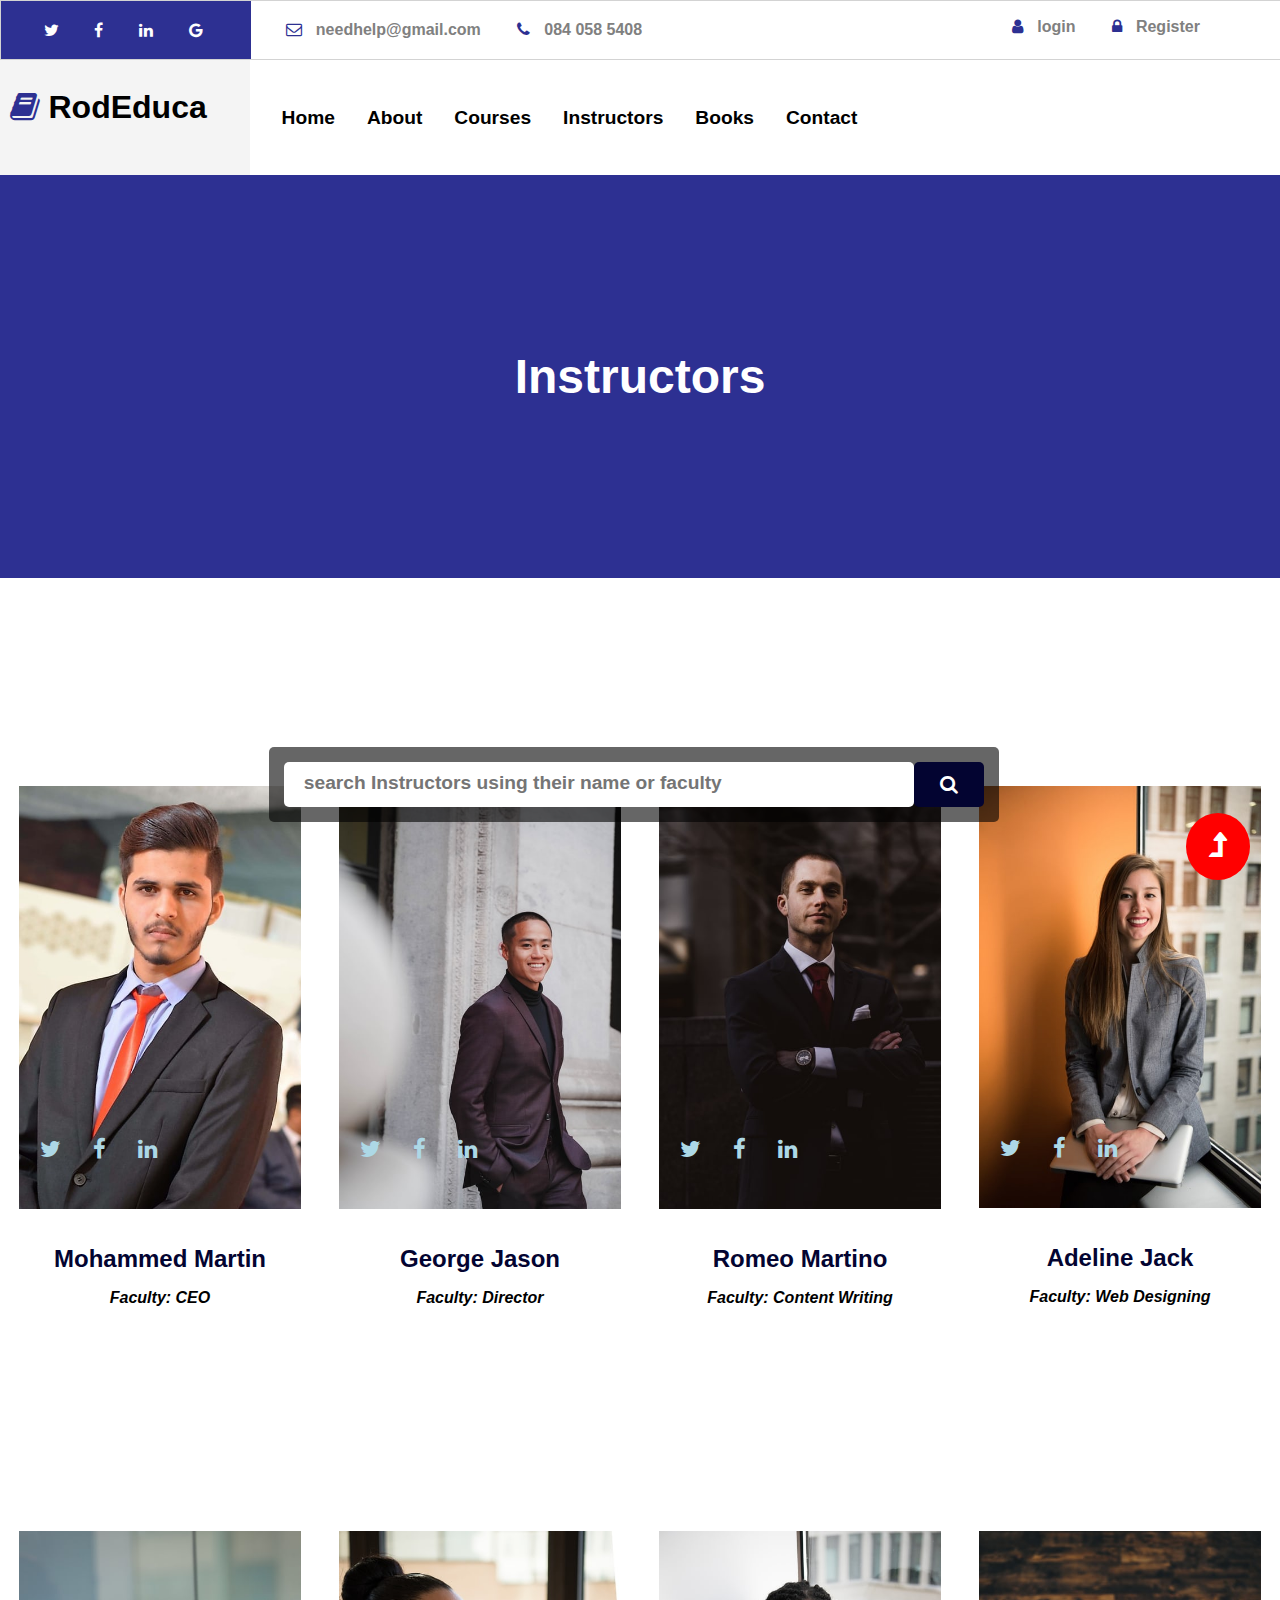
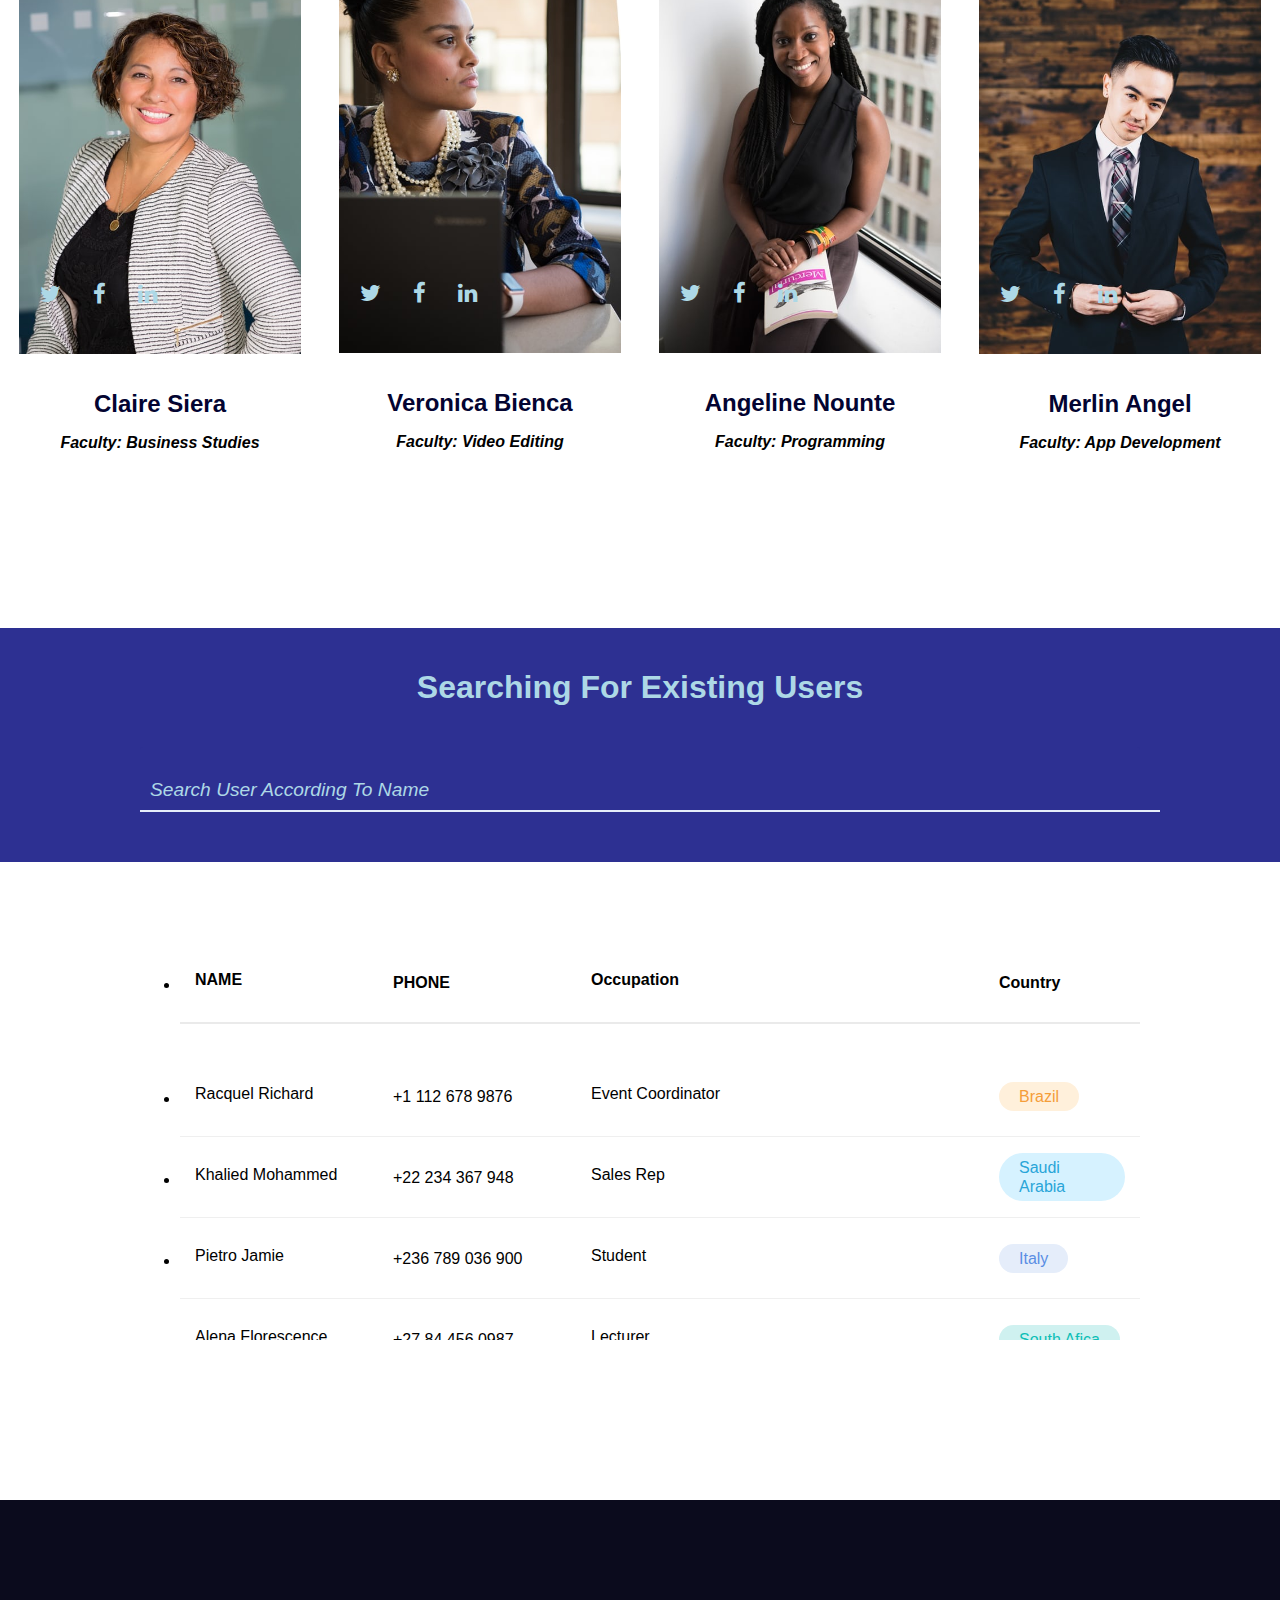
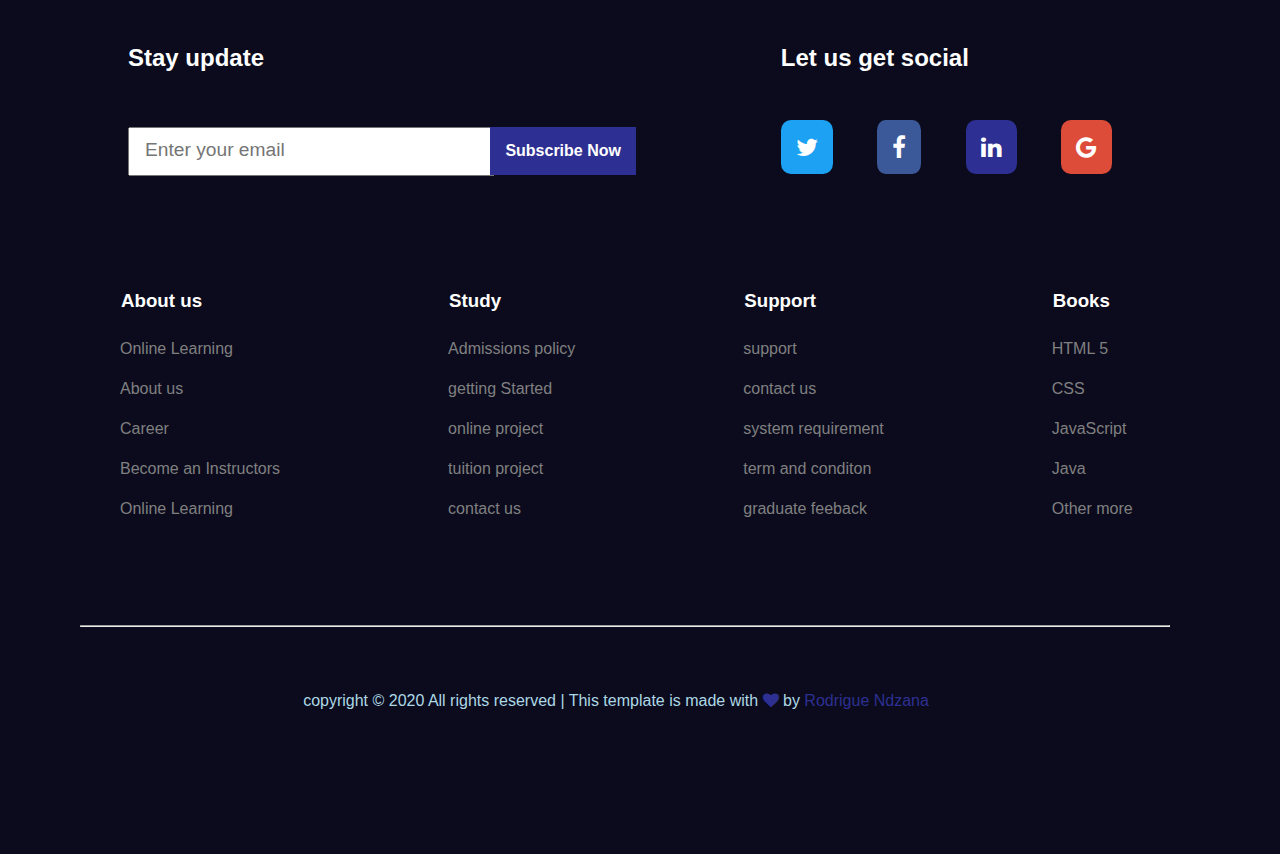
<file: 30-assiment/instructor.html>
<!DOCTYPE html>
<html>

<head>
  <title>RodEduca/instructor</title>
  <meta name="viewport" content="width=device-width, initial-scale=1.0">
  <link rel="stylesheet" href="style.css" />
  <script src="https://ajax.googleapis.com/ajax/libs/jquery/3.5.1/jquery.min.js"></script> <!--External plugins or search function-->
  <link href="https://stackpath.bootstrapcdn.com/font-awesome/4.7.0/css/font-awesome.min.css" rel="stylesheet"> <!--External boostrap plugin for font awesome to be display-->
</head>

<body>
  <!-- first nav -->
  <div class="first_nav">

    <div id="social_media">
      <div class="containerfa">
        <i class="fa fa-twitter" aria-hidden="true"></i>
        <i class="fa fa-facebook" aria-hidden="true"></i>
        <i class="fa fa-linkedin" aria-hidden="true"></i>
        <i class="fa fa-google" aria-hidden="true"></i>
      </div>
    </div>

    <div class="help_email">
      <a href="mailto:ndzanarodrigue6@gmail.com" target="_blank"><i class="fa fa-envelope-o" aria-hidden="true"></i>
        needhelp@gmail.com
      </a>
      <a href="#" target="_blank"><i class="fa fa-phone" aria-hidden="true"></i>
        084 058 5408
      </a>
    </div>

    <div class="login_orregister">
      <a href="loginPage.html" target="_blank"><i class="fa fa-user" aria-hidden="true"></i>
        login
      </a>
      <a href="loginPage.html" target="_blank"><i class="fa fa-lock" aria-hidden="true"></i>
        Register
      </a>
    </div>

  </div>

  <!-- secondnav -->
  <div class="mainnav_container" id="scroll">

    <div class="heading">
      <header>
        <h1><i class="fa fa-book" aria-hidden="true"></i>
          RodEduca
        </h1>
      </header>
    </div>

    <div class="second_nav">
      <nav>
        <ul>
          <a href="index.html">
            <li>Home</li>
          </a>
          <a href="about.html">
            <li>About</li>
          </a>
          <a href="courses.html">
            <li>Courses</li>
          </a>
          <a href="#">
            <li>Instructors</li>
          </a>
          <a href="book.html">
            <li>Books</li>
          </a>
          <a href="contact.html">
            <li>Contact</li>
          </a>
        </ul>
      </nav>
    </div>

  </div>

  <!-- top button -->
  <button onclick="topFunction()" id="myBtn" title="Go to top">
    <i class="fa fa-level-up" aria-hidden="true"></i>
  </button>
  <script src="javaScript/topButton.js"></script>  <!--javaScript file for top button-->

  <div class="pagetitle">
    <header>
      <h1> Instructors</h1>
    </header>
  </div>

  <!-- search bar session -->
  <div class="searchdiv">
    <input type="text" onkeypress="search_course()" id="searchbar" class="input" placeholder="search Instructors using their name or faculty" />
    <div class="searchbtn">
      <i class="fa fa-search" aria-hidden="true"></i>
    </div>
  </div>

  <!-- Externalfaulty page -->
  <div id="search">
    <div class="facultysessionex">
      <div>
        <picture>
          <img src="images/team2.jpg" alt="team2" />

        </picture>
        <nav>
          <ul>
            <a href="#">
              <li><i class="fa fa-twitter" aria-hidden="true"></i></li>
            </a>
            <a href="#">
              <li><i class="fa fa-facebook" aria-hidden="true"></i></li>
            </a>
            <a href="#">
              <li><i class="fa fa-linkedin" aria-hidden="true"></i></li>
            </a>
          </ul>
        </nav>

        <h2>Mohammed Martin</h2>
        <p>Faculty: CEO</p>
      </div>
      <div>
        <picture>
          <img src="images/team3.jpg" alt="team3" />
        </picture>
        <nav>
          <ul>
            <a href="#">
              <li><i class="fa fa-twitter" aria-hidden="true"></i></li>
            </a>
            <a href="#">
              <li><i class="fa fa-facebook" aria-hidden="true"></i></li>
            </a>
            <a href="#">
              <li><i class="fa fa-linkedin" aria-hidden="true"></i></li>
            </a>

          </ul>

        </nav>
        <h2>George Jason</h2>
        <p>Faculty: Director</p>
      </div>
      <div>
        <picture>
          <img src="images/team4.jpg" alt="team4" />
        </picture>
        <nav>
          <ul>
            <a href="#">
              <li><i class="fa fa-twitter" aria-hidden="true"></i></li>
            </a>
            <a href="#">
              <li><i class="fa fa-facebook" aria-hidden="true"></i></li>
            </a>
            <a href="#">
              <li><i class="fa fa-linkedin" aria-hidden="true"></i></li>
            </a>
          </ul>
        </nav>

        <h2>Romeo Martino</h2>
        <p>Faculty: Content Writing</p>
      </div>
      <div>
        <picture>
          <img src="images/team5.jpg" alt="team5" />
        </picture>
        <nav>
          <ul>
            <a href="#">
              <li><i class="fa fa-twitter" aria-hidden="true"></i></li>
            </a>
            <a href="#">
              <li><i class="fa fa-facebook" aria-hidden="true"></i></li>
            </a>
            <a href="#">
              <li><i class="fa fa-linkedin" aria-hidden="true"></i></li>
            </a>
          </ul>
        </nav>

        <h2>Adeline Jack</h2>
        <p>Faculty: Web Designing</p>
      </div>
    </div>
    <div class="facultysessionex">
      <div>
        <picture>
          <img src="images/team6.jpg" alt="team6" />
        </picture>
        <nav>
          <ul>
            <a href="#">
              <li><i class="fa fa-twitter" aria-hidden="true"></i></li>
            </a>
            <a href="#">
              <li><i class="fa fa-facebook" aria-hidden="true"></i></li>
            </a>
            <a href="#">
              <li><i class="fa fa-linkedin" aria-hidden="true"></i></li>
            </a>
          </ul>
        </nav>

        <h2>claire siera</h2>
        <p>Faculty: Business Studies</p>
      </div>
      <div>
        <picture>
          <img src="images/team7.jpg" alt="team7" />
        </picture>
        <nav>
          <ul>
            <a href="#">
              <li><i class="fa fa-twitter" aria-hidden="true"></i></li>
            </a>
            <a href="#">
              <li><i class="fa fa-facebook" aria-hidden="true"></i></li>
            </a>
            <a href="#">
              <li><i class="fa fa-linkedin" aria-hidden="true"></i></li>
            </a>
          </ul>
        </nav>

        <h2>veronica bienca</h2>
        <p>Faculty: Video Editing</p>
      </div>
      <div>
        <picture>
          <img src="images/team8.jpg" alt="team8" />
        </picture>
        <nav>
          <ul>
            <a href="#">
              <li><i class="fa fa-twitter" aria-hidden="true"></i></li>
            </a>
            <a href="#">
              <li><i class="fa fa-facebook" aria-hidden="true"></i></li>
            </a>
            <a href="#">
              <li><i class="fa fa-linkedin" aria-hidden="true"></i></li>
            </a>
          </ul>
        </nav>

        <h2>angeline nounte</h2>
        <p>Faculty: Programming</p>
      </div>
      <div>
        <picture>
          <img src="images/team9.jpg" alt="team9" />
        </picture>
        <nav>
          <ul>
            <a href="#">
              <li><i class="fa fa-twitter" aria-hidden="true"></i></li>
            </a>
            <a href="#">
              <li><i class="fa fa-facebook" aria-hidden="true"></i></li>
            </a>
            <a href="#">
              <li><i class="fa fa-linkedin" aria-hidden="true"></i></li>
            </a>
          </ul>
        </nav>

        <h2>merlin angel</h2>
        <p>Faculty: App Development</p>
      </div>
    </div>
  </div>

  <!-- filter user -->

  <div class="mainUserContainer">
    <div class="header">
      <div class="title">
        searching for existing users
      </div>

      <div class="search_box">
        <input type="text" id="search_input" placeholder="Search user according to name">
      </div>
    </div>

    <div class="table_container">
      <div class="table_header">
        <ul>
          <li>
            <div class="information">
              <div class="name">
                <span>NAME</span>
              </div>
              <div class="phone">
                <span>PHONE</span>
              </div>
              <div class="occupation">
                <span>Occupation</span>
              </div>
              <div class="country">
                <span>Country</span>
              </div>
            </div>
          </li>
        </ul>
      </div>

      <div class="table_body">
        <ul>
          <li>
            <div class="information">
              <div class="name">
                <span>Racquel Richard</span>
              </div>
              <div class="phone">
                <span>+1 112 678 9876</span>
              </div>
              <div class="occupation">
                <span>Event Coordinator</span>
              </div>
              <div class="country">
                <span class="brazil">Brazil</span>
              </div>
            </div>
          </li>

          <li>
            <div class="information">
              <div class="name">
                <span>Khalied Mohammed</span>
              </div>
              <div class="phone">
                <span>+22 234 367 948</span>
              </div>
              <div class="occupation">
                <span>Sales Rep</span>
              </div>
              <div class="country">
                <span class="saudiArabia">Saudi Arabia</span>
              </div>
            </div>
          </li>
          
          <li>
            <div class="information">
              <div class="name">
                <span>Pietro Jamie</span>
              </div>
              <div class="phone">
                <span>+236 789 036 900</span>
              </div>
              <div class="occupation">
                <span>Student</span>
              </div>
              <div class="country">
                <span class="italy">Italy</span>
              </div>
            </div>
          </li>

          <li>
            <div class="information">
              <div class="name">
                <span>Alena Florescence</span>
              </div>
              <div class="phone">
                <span>+27 84 456 0987</span>
              </div>
              <div class="occupation">
                <span>Lecturer</span>
              </div>
              <div class="country">
                <span class="southAfica">South Afica</span>
              </div>
            </div>
          </li>

          <li>
            <div class="information">
              <div class="name">
                <span>Bruce lee</span>
              </div>
              <div class="phone">
                <span>+27 74 567 9032</span>
              </div>
              <div class="occupation">
                <span>Programmed</span>
              </div>
              <div class="country">
                <span class="southAfica">South Africa</span>
              </div>
            </div>
          </li>

          <li>
            <div class="information">
              <div class="name">
                <span>Max Goldman</span>
              </div>
              <div class="phone">
                <span>+233 334 444 455</span>
              </div>
              <div class="occupation">
                <span>Web Designer</span>
              </div>
              <div class="country">
                <span class="italy">Italy</span>
              </div>
            </div>
          </li>

          <li>
            <div class="information">
              <div class="name">
                <span>Maria Loire</span>
              </div>
              <div class="phone">
                <span>+27 67 222 0333</span>
              </div>
              <div class="occupation">
                <span>Fashion Designer</span>
              </div>
              <div class="country">
                <span class="southAfica">South Africa</span>
              </div>
            </div>
          </li>

          <li>
            <div class="information">
              <div class="name">
                <span>Matthews Victor</span>
              </div>
              <div class="phone">
                <span>+235 785 223 9903</span>
              </div>
              <div class="occupation">
                <span>Event Organiser</span>
              </div>
              <div class="country">
                <span class="england">England</span>
              </div>
            </div>
          </li>

          <li>
            <div class="information">
              <div class="name">
                <span>Gail Fishoek</span>
              </div>
              <div class="phone">
                <span>+234 467 478 488</span>
              </div>
              <div class="occupation">
                <span>Dancer</span>
              </div>
              <div class="country">
                <span class="usa">USA</span>
              </div>
            </div>
          </li>

          <li>
            <div class="information">
              <div class="name">
                <span>John Mark</span>
              </div>
              <div class="phone">
                <span>+27 66 789 0436</span>
              </div>
              <div class="occupation">
                <span>Student</span>
              </div>
              <div class="country">
                <span class="southAfica">South Africa</span>
              </div>
            </div>
          </li>

          <li>
            <div class="information">
              <div class="name">
                <span>Jame Micheal</span>
              </div>
              <div class="phone">
                <span>+27 6573 8933</span>
              </div>
              <div class="occupation">
                <span>Developer</span>
              </div>
              <div class="country">
                <span class="southAfica">South Africa</span>
              </div>
            </div>
          </li>

          <li>
            <div class="information">
              <div class="name">
                <span>Jake Lehmann</span>
              </div>
              <div class="phone">
                <span>+234 849 9493 933</span>
              </div>
              <div class="occupation">
                <span>Designer</span>
              </div>
              <div class="country">
                <span class="italy">Italy</span>
              </div>
            </div>
          </li>

          <li>
            <div class="information">
              <div class="name">
                <span>Lionel Sierra</span>
              </div>
              <div class="phone">
                <span>+234 2490 2932</span>
              </div>
              <div class="occupation">
                <span>App Designer</span>
              </div>
              <div class="country">
                <span class="usa">USA</span>
              </div>
            </div>
          </li>

          <li>
            <div class="information">
              <div class="name">
                <span>Jacobs Salaad</span>
              </div>
              <div class="phone">
                <span>+243 890 9859</span>
              </div>
              <div class="occupation">
                <span>App Designer</span>
              </div>
              <div class="country">
                <span class="saudiArabia">Saudi Arabic</span>
              </div>
            </div>
          </li>

          <li>
            <div class="information">
              <div class="name">
                <span>Richard Moreo</span>
              </div>
              <div class="phone">
                <span>+234 7854 903</span>
              </div>
              <div class="occupation">
                <span>Designer</span>
              </div>
              <div class="country">
                <span class="italy">Italy</span>
              </div>
            </div>
          </li>

          <li>
            <div class="information">
              <div class="name">
                <span>Jennifer Lopez</span>
              </div>
              <div class="phone">
                <span>+233 895 90 094</span>
              </div>
              <div class="occupation">
                <span>Singer</span>
              </div>
              <div class="country">
                <span class="usa">USA</span>
              </div>
            </div>
          </li>
          
          <li>
            <div class="information">
              <div class="name">
                <span>George Junoir</span>
              </div>
              <div class="phone">
                <span>+237 345 867 3452</span>
              </div>
              <div class="occupation">
                <span>Designer</span>
              </div>
              <div class="country">
                <span class="usa">USA</span>
              </div>
            </div>
          </li>
        </ul>
      </div>
    </div>

    <!-- footer session of the webpage -->
    <footer class="footermaincontainer" id="contact">
      <div class="socialmedia">
        <div class="stayUpdate">
          <header>
            <h2>Stay update</h2>
          </header>
          <form action="#" method="POST">
            <input type="email" placeholder="Enter your email" />
            <button type="button">Subscribe now </button>
          </form>
        </div>
        <div class="letUsSocial">
          <header>
            <h2>Let us get social</h2>
          </header>
          <a href="#"><i class="fa fa-twitter" aria-hidden="true"></i></a>
          <a href="#"><i class="fa fa-facebook" aria-hidden="true"></i></a>
          <a href="#"><i class="fa fa-linkedin" aria-hidden="true"></i></a>
          <a href="#"><i class="fa fa-google" aria-hidden="true"></i></a>
        </div>

      </div>
      <div class="secondfooter">
        <div class="aboutusfooter">
          <header>
            <h3>About us</h3>
          </header>
          <nav>
            <ul>
              <a href="#">
                <li>Online Learning</li>
              </a>
              <a href="#">
                <li>About us</li>
              </a>
              <a href="#">
                <li>Career</li>
              </a>
              <a href="#">
                <li>Become an Instructors</li>
              </a>
              <a href="#">
                <li>Online Learning</li>
              </a>
            </ul>
          </nav>
        </div>
        <div class="studyusfooter">
          <header>
            <h3>Study</h3>
          </header>
          <nav>
            <ul>
              <a href="#">
                <li>Admissions policy </li>
              </a>
              <a href="#">
                <li>getting Started</li>
              </a>
              <a href="#">
                <li>online project</li>
              </a>
              <a href="#">
                <li>tuition project</li>
              </a>
              <a href="contact.html">
                <li>contact us</li>
              </a>
            </ul>
          </nav>
        </div>
        <div class="supportfooter">
          <header>
            <h3>Support</h3>
          </header>
          <nav>
            <ul>
              <a href="#">
                <li>support</li>
              </a>
              <a href="contact.html">
                <li>contact us</li>
              </a>
              <a href="#">
                <li>system requirement</li>
              </a>
              <a href="#">
                <li>term and conditon</li>
              </a>
              <a href="about.html">
                <li>graduate feeback</li>
              </a>
            </ul>
          </nav>
        </div>
        <div class="bookusfooter">
          <header>
            <h3>Books</h3>
          </header>
          <nav>
            <ul>
              <a href="#">
                <li>HTML 5</li>
              </a>
              <a href="#">
                <li>CSS</li>
              </a>
              <a href="#">
                <li>JavaScript</li>
              </a>
              <a href="#">
                <li>Java</li>
              </a>
              <a href="#">
                <li>Other more</li>
              </a>
            </ul>
          </nav>
        </div>
      </div>
      <hr />
      <p class="copyright">copyright &copy; 2020 All rights reserved | This template is made with <i class="fa fa-heart" aria-hidden="true"></i> by <a href="#">Rodrigue Ndzana</a></p>

    </footer>
  </div>
  <script src="javaScript/iterative.js"></script>
  <script src="javaScript/courseSearchbar.js"></script> <!-- Search bar functionality js external file-->
</body>

</html>
</file>
<file: 30-assiment/style.css>
html {
  scroll-behavior: smooth;
  font-size: 1rem;
}
body {
  font-family: Arial, Helvetica, sans-serif;
  background-color: white;
  margin: 0;
  padding: 0;
  line-height: 1.2rem;
}
/*--- first nav--- */
.first_nav {
  width: 100%;
  display: flex;
  border: 1px solid lightgray;
}
#social_media {
  display: flex;
  background: #2d3092;
  width: 17%;
  padding: 1rem;
}
.containerfa {
  width: 100%;
}
#social_media .fa {
  padding: 0.3rem;
  margin-left: 10%;
  color: white;
  cursor: pointer;
}
.help_email {
  padding: 1.2rem;
  width: 54%;
}
.help_email a,
.login_orregister a {
  padding: 1rem;
  color: gray;
  font-weight: bold;
  text-decoration-line: none;
}
.login_orregister {
  padding: 1rem;
}
.help_email .fa,
.login_orregister .fa {
  color: #2d3092;
  margin-right: 0.6rem;
}
/* ---- second nav---- */
.mainnav_container {
  display: flex;
  width: 100%;
  background: white;
  z-index: 2;
}
.heading {
  background: #f4f4f4;
  width: 18%;
  padding: 0.6rem;
}
.heading .fa {
  color: #2d3092;
}
.second_nav ul {
  display: flex;
  padding: 1rem;
}

.second_nav li {
  list-style: none;
}
.second_nav a {
  text-decoration-line: none;
  color: black;
  font-weight: bold;
  font-size: 1.2rem;
  padding: 1rem;
}

.sticky {
  position: fixed;
  top: 0;
  width: 100%;
  height: 90px;
  box-shadow: -1px 15px 4px 7px rgba(242, 242, 242, 0.6);
}
/* --popular_courseintroduction---- */
.popular_course {
  width: 100%;
}
.popular_course img {
  width: 100%;
}
.popular_courseintro {
  margin-top: -50%;
  margin-left: 7rem;
}
.popular_courseintro p {
  color: lightblue;
  font-size: 1.2rem;
  font-weight: bold;
}
.popular_courseintro header {
  width: 46%;
  font-size: 1.8rem;
  color: white;
  text-transform: capitalize;
  line-height: 85px;
}
/* --getstarted button--- */
.getstarted {
  padding: 1.2rem;
  width: 17%;
  background: #2d3092;
  border: none;
  color: white;
  font-size: 1.2rem;
  font-weight: bold;
  cursor: pointer;
}
.getstarted:hover {
  background: lightblue;
  color: #2d3092;
  transition: 0.4s;
}

input {
  outline: none;
}

/* ---browse all course--- */
.browse_course {
  max-width: 100%;
  text-align: center;
  margin-top: 29%;
}
.browse_course p {
  font-weight: bold;
  color: #2d3092;
  font-size: 1.2rem;
}
.browse_course h1 {
  font-size: 2.6rem;
  color: #030431;
}
.firstcourse_container,
.secondcourse_container {
  width: 90%;
  display: flex;
  margin: auto;
  padding: 4rem;
}
.firstcourse_container .fa,
.secondcourse_container .fa {
  color: lightblue;
  font-size: 3rem;
}
.firstcourse_container .hovering:hover {
  color: white;
}

.webDesign,
.appDevelopment,
.videoEditing,
.businessPractice,
.contentwriting,
.communication {
  border: 1px solid gray;
  padding: 3rem;
  margin-right: 22px;
  width: 27%;
  transition: 1.6s;
}
.course {
  display: none;
}
.webDesign:hover,
.appDevelopment:hover,
.videoEditing:hover,
.businessPractice:hover,
.contentwriting:hover,
.communication:hover {
  background-color: #2d3092;
  transition: 0.6s;
  color: white;
}
.webDesign:hover {
  background-color: #2d3092;
  transition: 0.2s;
}
/* button viewcourse */
.viewcourse {
  text-align: center;
  margin-bottom: 95px;
}

/* -- Number of leason and reading */
.numberTopic {
  width: 100%;
  display: flex;
  background-color: lightblue;
  padding: 6rem;
  margin-bottom: 10rem;
}
.topic {
  padding: 1rem;
  margin: auto;
}
.topic .fa {
  font-size: 3rem;
  text-decoration-line: underline;
}
.topic h1 {
  margin-left: -52px;
}

/* ---browse_course wanted---  */
.wanted {
  margin-top: -1%;
}
.mostwantedcourse {
  width: 90%;
  display: flex;
  margin: 7rem auto;
}
.mostwantedcourse div {
  padding: 2rem;
  margin-right: 22px;
}
.mostwantedcourse img {
  width: 121%;
  margin-left: -32px;
  margin-top: -33px;
}
.mostwantedcourse .star {
  display: flex;
  color: orange;
}
.star p {
  margin-top: -51%;
  margin-left: 78%;
  color: lightgray;
  font-weight: bold;
  width: 183%;
}
.webDevelopment,
.graphicdesigner,
.businessstudie {
  border: 1px solid gray;
}
.user span {
  margin-left: 1rem;
  color: lightgray;
  font-weight: bold;
}
.user .fa {
  margin-left: 1rem;
  color: lightgray;
  font-weight: bold;
}
.viewwantedcoures {
  margin: 5rem auto;
  width: 100%;
  text-align: center;
}

/* --internalfaculty-- */
.faculty {
  background-color: #2d3092;
  width: 100%;
  padding: 9rem;
}
.faculty img {
  width: 68%;
}
.mainfacultycontained {
  display: flex;
  margin: auto -5rem;
  width: 92%;
}
.team {
  border: 1px solid gray;
  background: white;
  margin-right: 2rem;
}
.team img {
  width: 100%;
}
.team p {
  text-align: center;
}
.team h2 {
  text-align: center;
  color: #2d3092;
}
.describle {
  text-align: center;
  margin-right: 16rem;
  color: lightblue;
  font-size: 1.2rem;
}
.describleheading {
  text-align: center;
  margin-right: 16rem;
  color: white;
  font-size: 2.6rem;
  margin-bottom: 106px;
  text-transform: capitalize;
}
.viewfaculty {
  margin: 6rem -8rem auto;
  width: 100%;
  text-align: center;
}
.facultybutton {
  background: white;
  color: black;
  text-transform: capitalize;
  transition: 1.6s;
}
.letUsSocial .fa {
  font-size: 24px;
  transition: 0.6s;
  color: white;
  margin-top: 3rem;
  margin-right: 2.5rem;
}
.letUsSocial .fa:hover {
  transform: scale(0.6);
}
.letUsSocial .fa-twitter:before {
  content: "\f099";
  padding: 15px;
  background: #1da1f2;
  border-radius: 19%;
}
.letUsSocial .fa-facebook:before {
  content: "\f09a";
  padding: 15px;
  background: #3b5998;
  border-radius: 19%;
}
.letUsSocial .fa-linkedin:before {
  content: "\f0e1";
  padding: 15px;
  background: #2d3092;
  border-radius: 19%;
}
.letUsSocial .fa-google:before {
  content: "\f1a0";
  padding: 15px;
  background: #dd4b39;
  border-radius: 19%;
}

/* ---Aboutinternalpage css-- */
.internalaboutpage {
  width: 100%;
}
.description {
  padding: 6.2rem;
}
.description p {
  font-size: 1.2rem;
  color: #2d3092;
  margin-bottom: 3.3rem;
}
.description h1 {
  font-size: 2.6rem;
  color: #030431;
}
.internalaboutpage {
  display: flex;
}
.aboutimage {
  display: flex;
  margin-right: 4rem;
  margin-top: 15rem;
}
.aboutimage img {
  width: 116%;
  margin-left: 2rem;
}
.aboutimage .image2 {
  width: 150%;
}
.description .aboutdescribe {
  color: black;
  line-height: 1.8rem;
}
.image1 {
  margin-right: 4rem;
}
#aboutimage1 {
  margin-top: -90px;
}
.buttonabout {
  width: 37%;
  margin-top: 2.9rem;
}
.description .fa {
  font-size: 2rem;
  color: blue;
}
.description span {
  margin-left: 31px;
}

/* --internal page book css code--- */
.bookinternalpage {
  display: flex;
  margin: 4rem;
}
.bookinternalpage img {
  width: 100%;
}
.bookinternalpage .book {
  border: 1px solid;
  background: #2d3092;
  padding: 38px;
  margin-right: 2rem;
}
.book p span {
  color: orange;
  font-size: 1.4rem;
}
.book p {
  color: lightblue;
}
.book input {
  height: 6%;
}
.book button {
  padding: 12px;
  font-size: 1.2rem;
  width: 100%;
  cursor: pointer;
  transition: 0.6s;
}
.book button:hover {
  background: rgb(2, 49, 65);
  color: black;
  transition: 0.6s;
}
.bookheading {
  margin-left: 4rem;
  font-size: 2.4rem;
  color: #030431;
}
.bookbutton {
  width: 76%;
  margin-left: 4rem;
  margin-top: -3rem;
  margin-bottom: 10rem;
}

/* ---footer of the page css code--- */
.footermaincontainer {
  background: #0b0b1d;
  padding: 8rem;
  width: 100%;
}
.footermaincontainer hr {
  margin-left: -3rem;
  width: 85%;
  margin-top: 5rem;
}
.stayUpdate {
  width: 51%;
}
.secondfooter {
  display: flex;
  margin-top: 6rem;
  margin-left: -3rem;
}
.secondfooter li {
  list-style: none;
  color: gray;
  text-decoration-line: none;
  line-height: 2.5rem;
  transition: 0.6s;
}
.secondfooter a {
  text-decoration-line: none;
}
.secondfooter li:hover {
  color: white;
  transform: scaleX(0.6);
}

.socialmedia {
  display: flex;
}
.secondfooter,
.aboutusfooter,
.studyusfooter,
.supportfooter,
.bookusfooter {
  margin-right: 8rem;
}
.footermaincontainer h3 {
  margin-left: 41px;
  color: white;
}
.stayUpdate button {
  padding: 15px;
  margin-left: -9px;
  font-size: 1rem;
  border: none;
  background: #2d3092;
  text-transform: capitalize;
  color: white;
  font-weight: bold;
  transition: 1.6s;
  cursor: pointer;
}
.stayUpdate button:hover {
  background: lightblue;
  color: black;
}
.stayUpdate input {
  padding: 15px;
  width: 51%;
  margin-top: 2.5rem;
}
.footermaincontainer h2 {
  color: white;
}
.copyright {
  color: lightblue;
  text-align: center;
  margin-right: 19rem;
  margin-top: 4rem;
}
.copyright .fa {
  color: #2d3092;
}
.copyright a {
  color: #2d3092;
  text-decoration-line: none;
}

/*----css code of the top button-----*/
#myBtn {
  position: fixed;
  bottom: 20px;
  right: 30px;
  z-index: 99;
  font-size: 2rem;
  border: none;
  outline: none;
  background-color: red;
  color: white;
  cursor: pointer;
  padding: 15px;
  border-radius: 50%;
  width: 64px;
}
#myBtn:hover {
  background-color: #111627;
}
/* ----loginpage--- */
.login_page {
  background: #030431;
  width: 80%;
  margin: 12rem auto;
}
.form {
  padding: 10rem;
  text-align: center;
}
.login_page input {
  padding: 1rem;
  width: 50%;
}
.register_form {
  display: none;
}
.input-group input {
  text-align: center;
}
.login_register {
  width: 55%;
  padding: 12px;
  font-size: 1.2rem;
  font-weight: bold;
  background: #2d3092;
  border: none;
  color: white;
  cursor: pointer;
  transition: 1.1s;
}
.login_register[type="button"] {
  width: 55%;
}
.login_register:hover {
  background: lightblue;
  color: black;
  transition: 1.1s;
}
.input-group-addon {
  margin-top: -31px;
  margin-left: 46%;
}
input::placeholder {
  font-size: 1.2rem;
  text-align: left;
}
.login_page h1 {
  line-height: 2rem;
  color: white;
}
.message {
  color: white;
}
.message a {
  color: lightblue;
  text-decoration-line: none;
  font-weight: bold;
}
.login_form span {
  color: white;
}
.login_form a {
  color: lightblue;
  text-decoration-line: none;
  font-weight: bold;
}

/* ---courses session csss code-- */
.pagetitle {
  background: #2d3092;
  padding: 10rem;
  text-align: center;
  color: white;
  font-size: 1.5rem;
  margin-bottom: 8rem;
}
.searchdiv {
  position: absolute;
  top: 83%;
  left: 21%;
  max-width: 700px;
  width: 100%;
  padding: 15px;
  border-radius: 5px;
  background: rgba(0, 0, 0, 0.6);
  display: flex;
  justify-content: space-between;
}
.searchdiv .input {
  width: 85%;
  padding: 15px 20px;
  border: none;
  border-radius: 5px;
  font-weight: bold;
}
.searchbtn {
  background: #030431;
  width: 10%;
  border-radius: 5px;
  position: relative;
  cursor: pointer;
}
.searchbtn .fa {
  position: absolute;
  top: 50%;
  left: 50%;
  transform: translate(-50%, -50%);
  font-size: 1.2rem;
  color: white;
}
.enroll {
  font-size: 1.5rem;
  padding: 0.5rem;
  width: 148px;
  background: none;
  border: 1px solid orange;
  outline: none;
  color: orange;
  text-transform: capitalize;
  cursor: pointer;
  transition: 1.6s;
}

/* --- aboutExternalPage session---- */
.aboutExternalPage {
  max-width: 56%;
  margin: auto;
  line-height: 1.7rem;
  margin-bottom: 6rem;
}
.aboutExternalPage h1 {
  font-size: 2.5rem;
  text-transform: capitalize;
  font-family: "FontAwesome";
  color: #030431;
}
.aboutExternalPage p {
  color: gray;
}
.container {
  background: #2d3092;
  padding: 8rem;
  text-align: center;
}
#date {
  color: lightblue;
  font-size: 2rem;
  padding: 2rem;
  font-weight: bold;
}
#display {
  color: orange;
  font-weight: bold;
  font-size: 1.2rem;
}
#quote {
  color: white;
  line-height: 33px;
  font-size: 1.2rem;
}
#images img {
  border-radius: 50%;
  width: 149px;
  height: 140px;
  margin-top: 37px;
}
#gen {
  padding: 1rem;
  width: 26%;
  font-size: 1.3rem;
  font-weight: bold;
  background: none;
  border: 1px solid orange;
  outline: none;
  color: white;
  cursor: pointer;
  transition: 1.4s;
}
#gen:hover {
  background: lightblue;
  color: black;
  transition: 1.4s;
}
.aboutexternal {
  padding: 6.2rem;
}
.aboutexternal p {
  font-size: 1.2rem;
  color: #2d3092;
  margin-bottom: 3.3rem;
}
.aboutexternal h1 {
  font-size: 2.6rem;
  color: #030431;
}
.descriptionexternal {
  display: flex;
  width: 89%;
}
.descriptionexternal p {
  color: black;
  line-height: 1.8rem;
  text-align: justify;
  font-size: 1rem;
}
.image1 {
  margin-right: 4rem;
  width: 100%;
}
.image1 img {
  width: 200%;
  margin-left: 2rem;
  margin-top: 1.6rem;
}
.materialNeeded h2 {
  font-size: 1.9rem;
  color: #030431;
}
.materialNeeded .fa {
  font-size: 2.4rem;
  color: blue;
}
.materialNeeded span {
  font-size: 1.3rem;
  text-transform: capitalize;
  margin-left: 2rem;
}
.materialNeeded p {
  color: black;
  line-height: 1.8rem;
  text-align: justify;
  font-size: 1rem;
}

/* ---contact us page */
.getInTouch {
  width: 100%;
}
.getInTouch form {
  margin-top: 104px;
  max-width: 100%;
  margin-bottom: 10rem;
}
.getInTouch fieldset {
  border: none;
}
.getInTouch legend {
  font-size: 2rem;
  font-weight: bold;
  margin-bottom: 3rem;
}
.contactuspage {
  width: 93%;
  margin: auto;
  bottom: 23px;
}
.map iframe {
  border: 0;
  width: 100%;
}
.maindivcontact {
  display: flex;
}
.txtb textarea {
  width: 785px;
  height: 243px;
  margin: 0px;
  border: 1px solid lightgray;
}
.txtb {
  padding: 1.5rem;
  margin-left: -1.1rem;
}
.txtb input {
  padding: 1.2rem;
  width: 352px;
  border: 1px solid lightgray;
}
.message input {
  width: 752px;
}
.getInTouch button {
  padding: 1rem;
  font-size: 1.2rem;
  width: 15%;
  background: none;
  border: 1px solid blue;
  margin-left: 6.1px;
  cursor: pointer;
  transition: 1.4s;
}
.getInTouch button:hover {
  background: #2d3092;
  transition: 1.4s;
  color: white;
}
/* --addrees-- */
.address {
  margin-top: 12.4rem;
  margin-left: -14rem;
}
.addressinfo {
  display: flex;
}
.addressinfo .fa {
  font-size: 2.5rem;
  margin-left: -4rem;
  margin-top: 2rem;
  color: lightgray;
}
.place {
  margin-bottom: 3rem;
}
.place a {
  text-decoration-line: none;
}
.place p {
  font-size: 1.4rem;
  color: black;
}
.place span {
  color: lightgray;
  font-size: 1.2rem;
  text-decoration-line: none;
}

/* ---external faculty css code ---*/
.facultysessionex {
  display: flex;
  margin: 13rem auto;
  text-align: center;
  width: 100%;
  margin-bottom: 10rem;
}
.facultysessionex img {
  width: 88%;
}
.facultysessionex h2 {
  color: #030431;
  text-transform: capitalize;
}
.facultysessionex p {
  font-style: italic;
  font-weight: bold;
}
.facultysessionex li {
  list-style: none;
  margin-top: -91px;
  color: lightblue;
  font-size: 1.4rem;
  margin-right: 2rem;
}
.facultysessionex ul {
  display: flex;
}

/* filter used */
.mainUserContainer .header {
  background: #2d3092;
}

.mainUserContainer .title {
  text-transform: capitalize;
  padding: 50px 0;
  text-align: center;
  font-weight: 700;
  font-size: 32px;
  color: lightblue;
}

.mainUserContainer .search_box {
  max-width: 1000px;
  background: #2d3092;
  margin: 0 auto;
  padding: 25px 0 50px;
  border-radius: 3px;
}

.mainUserContainer .search_box input {
  border: 0;
  border-bottom: 2px solid #e5edfa;
  width: 100%;
  outline: none;
  padding: 10px;
  background: transparent;
  color: #fff;
  font-size: 16px;
}

.search_box input::placeholder {
  color: lightblue;
  font-style: italic;
  text-transform: capitalize;
}
.mainUserContainer .search_box input:focus {
  border-bottom: 2px solid #fff;
}

.table_container {
  width: 1000px;
  margin: 5rem auto 10rem;
}

.table_container ul li .information {
  display: flex;
  align-items: center;
  background: #fff;
  padding: 15px 0;
  height: 50px;
}

.table_container ul li .information .name,
.table_container ul li .information .phone {
  width: 20%;
  padding: 0 15px;
}

.table_container ul li .information .country {
  width: 15%;
  padding: 0 15px;
}

.table_container ul li .information .occupation {
  width: 45%;
  padding: 0 15px;
}

.table_container ul li .information .occupation span,
.table_container ul li .information .name span {
  width: 90%;
  display: inline-block;
  white-space: nowrap;
  overflow: hidden;
  text-overflow: ellipsis;
}

.table_header ul li .information {
  border-bottom: 2px solid #eaeaea;
  font-weight: 600;
}

.table_body {
  height: 300px;
  overflow: auto;
}

.table_body ul li .information {
  border-bottom: 1px solid #efefef;
}

.table_body ul li .information .country span {
  padding: 5px 20px;
  border-radius: 25px;
  max-width: 115px;
  display: inline-block;
}

.table_body ul li .information .italy {
  background: #e5edfa;
  color: #5a8ee4;
}

.table_body ul li .information .southAfica {
  background: #cff1f0;
  color: #0dbeb6;
}

.table_body ul li .information .usa {
  background: #fedfe5;
  color: #ff89a0;
}

.table_body ul li .information .brazil {
  background: #fff0db;
  color: #f59d39;
}

.table_body ul li .information .saudiArabia {
  background: #d6f2ff;
  color: #29a5d8;
}

.table_body ul li .information .england {
  background: #ffdbd6;
  color: #e87060;
}

/* --- book seession shopping cart */
.content-section {
  margin: 1em;
}

.mainbook {
  max-width: 1246px;
  margin: 0 auto;
  padding: 0 1.5em;
}
.section-header {
  color: #030431;
  text-align: center;
  font-size: 2.5em;
  font-weight: bold;
}

.about-band-image {
  float: left;
  height: 200px;
  width: 200px;
  margin: 15px;
  border-radius: 50%;
}

.main-footer {
  background-color: #56ccf2;
  color: white;
  padding: 0.25em 0;
}

.main-footer-container {
  display: flex;
  align-items: center;
}

.main-footer-container ul {
  flex-grow: 1;
  text-align: end;
}

.footer-nav li {
  padding: 0 0.5em;
}

.footer-nav img {
  width: 30px;
  height: 30px;
}

.btn {
  text-align: center;
  vertical-align: middle;
  padding: 0.67em 0.67em;
  cursor: pointer;
}

.btn-header {
  margin: 0.5em 15% 2em 15%;
  color: white;
  border: 2px solid #2d9cdb;
  background-color: rgba(255, 255, 255, 0.1);
  border-radius: 0;
  font-size: 1.5em;
  font-weight: lighter;
  padding-left: 2em;
  padding-right: 2em;
}

.btn-header:hover {
  background-color: rgba(255, 255, 255, 0.3);
}

.btn-play {
  display: block;
  margin: 0 auto;
  color: #2d9cdb;
  font-size: 4em;
  border-radius: 50%;
  width: 100px;
  height: 100px;
  padding: 0;
  text-align: center;
}

.btn-primary {
  color: white;
  border: 1px solid orange;
  font-weight: bold;
  background: none;
  margin-top: 2rem;
  transition: 1.6s;
}

.btn-primary:hover {
  background-color: lightblue;
  transition: 1.6s;
  color: black;
}

.tour-row {
  border-bottom: 1px solid black;
  padding-bottom: 1em;
  margin-bottom: 1em;
}

.tour-row:last-child {
  border: none;
}

.tour-item {
  display: inline-block;
  padding-right: 0.5em;
}

.tour-date {
  color: #555;
  width: 11%;
  font-weight: bold;
}

.tour-city {
  width: 24%;
}

.tour-arena {
  width: 42%;
}
.tour-btn {
  max-width: 19%;
}

.shop-item {
  margin: 30px;
  background: #2d3092;
  padding: 2rem;
}

.shop-item-title {
  display: block;
  width: 100%;
  text-align: center;
  font-weight: bold;
  font-size: 1.5em;
  color: white;
  margin-bottom: 15px;
}

.shop-item-image {
  height: 250px;
  margin-left: 2rem;
}

.shop-item-details {
  display: flex;
  align-items: center;
  padding: 5px;
}

.shop-item-price {
  flex-grow: 1;
  color: orange;
  font-weight: bold;
  font-size: 1.2rem;
}

.shop-items {
  display: flex;
  justify-content: space-around;
}

.cart-header {
  font-weight: bold;
  font-size: 1.25em;
  color: #333;
}

.cart-column {
  display: flex;
  align-items: center;
  border-bottom: 2px solid orange;
  margin-right: 1.5em;
  padding-bottom: 10px;
  margin-top: 10px;
}

.cart-row {
  display: flex;
}

.cart-item {
  width: 45%;
}

.cart-price {
  width: 20%;
  font-size: 1.2em;
  color: #333;
}

.cart-quantity {
  width: 35%;
}

.cart-item-title {
  color: #333;
  margin-left: 0.5em;
  font-size: 1.2em;
}

.cart-item-image {
  width: 75px;
  height: auto;
  border-radius: 10px;
}

.btn-danger {
  color: white;
  background-color: rgba(219, 31, 31, 0.767);
  border: none;
  border-radius: 0.3em;
  font-weight: bold;
}

.btn-danger:hover {
  background-color: #cc4c4c;
}

.cart-quantity-input {
  height: 34px;
  width: 50px;
  border-radius: 5px;
  border: 1px solid #56ccf2;
  background-color: #eee;
  color: #333;
  padding: 0;
  text-align: center;
  font-size: 1.2em;
  margin-right: 25px;
}

.cart-row:last-child {
  border-bottom: 1px solid black;
}

.cart-row:last-child .cart-column {
  border: none;
}

.cart-total {
  text-align: end;
  margin-top: 10px;
  margin-right: 10px;
}

.cart-total-title {
  font-weight: bold;
  font-size: 1.5em;
  color: black;
  margin-right: 20px;
}

.cart-total-price {
  color: red;
  font-size: 1.1em;
  font-weight: bold;
}

.btn-purchase {
  display: block;
  margin: 40px auto 80px auto;
  font-size: 1.75em;
  color: black;
}
</file>
